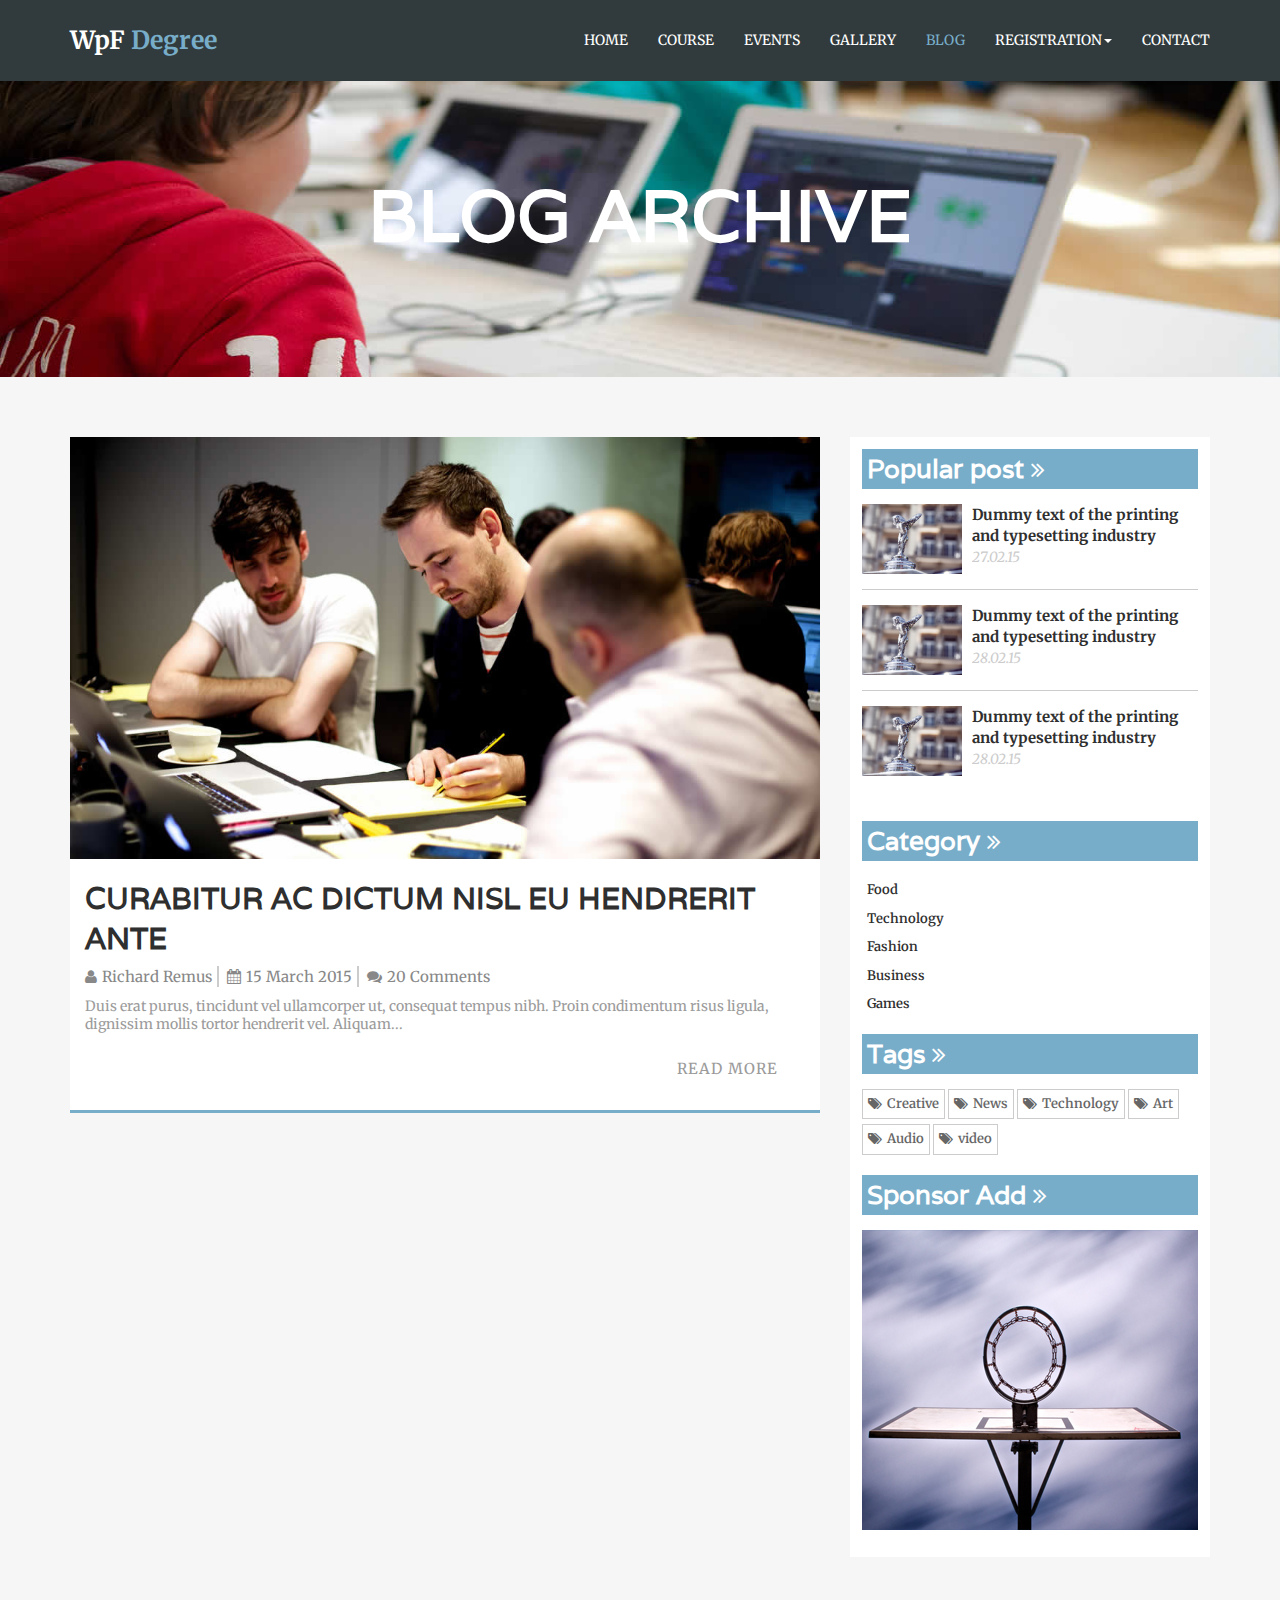
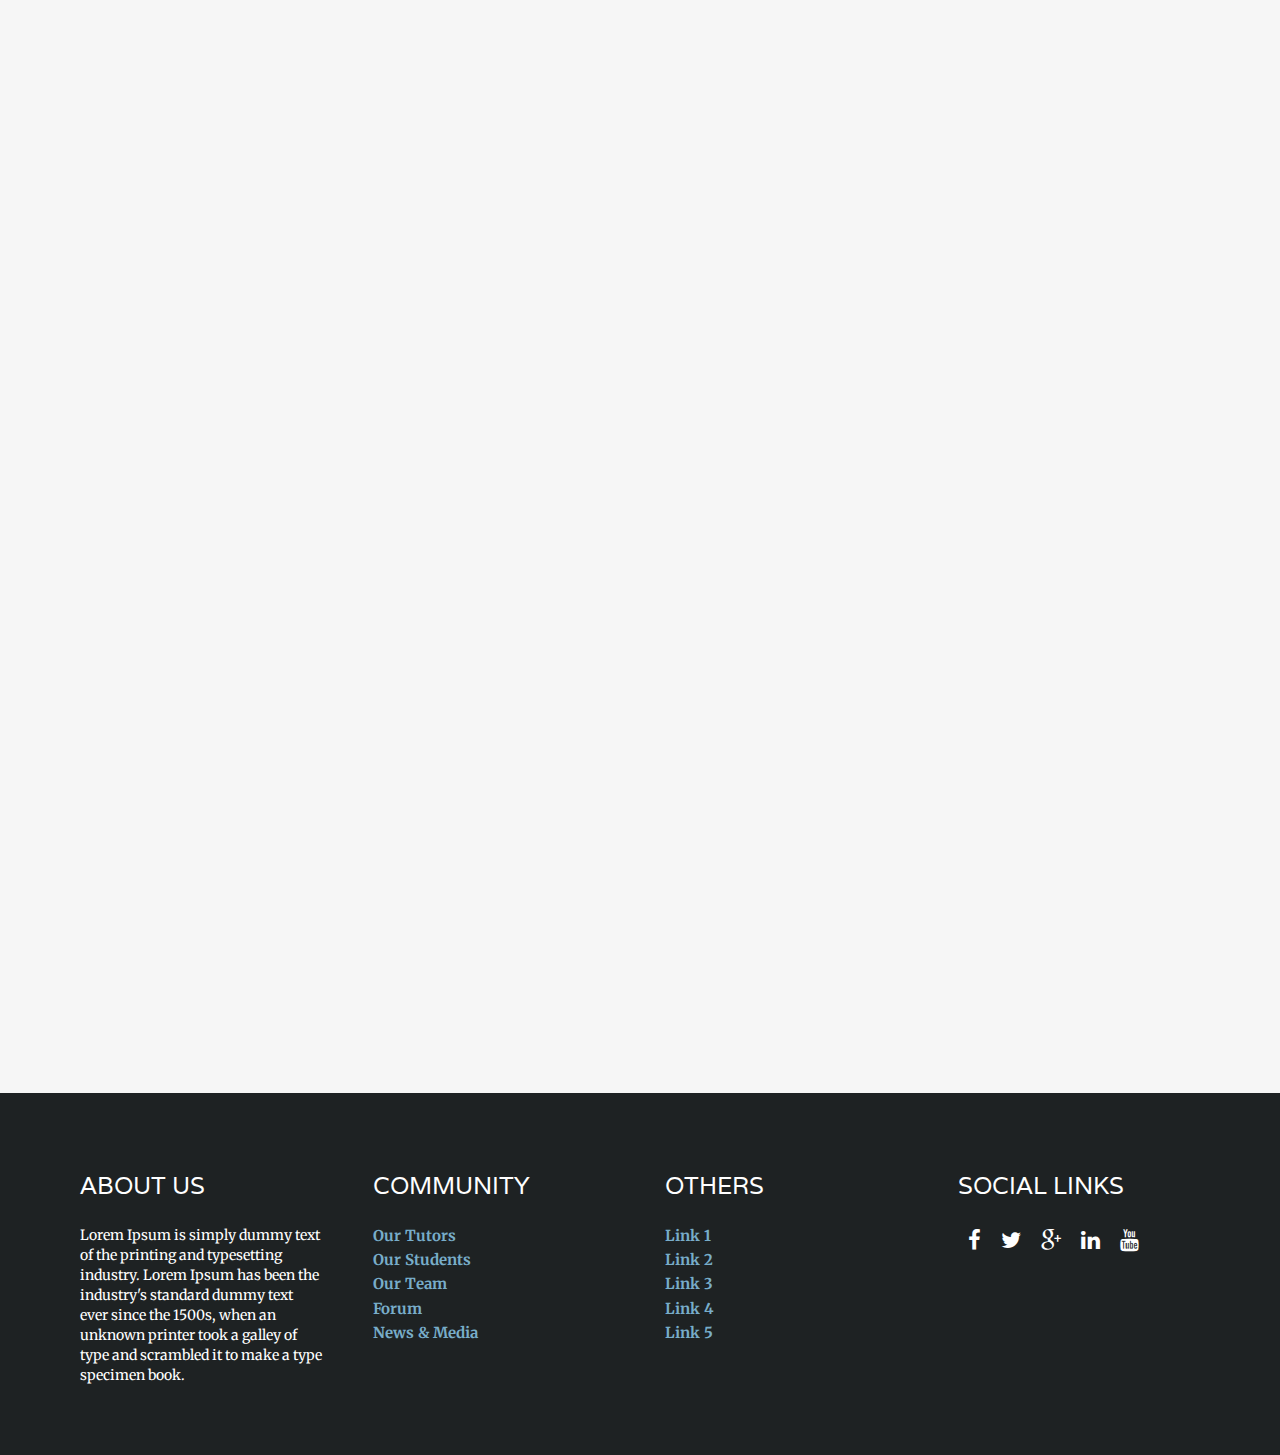
<file: blog-archive.html>
<!DOCTYPE html>
<html lang="en">

<head>
  <meta charset="utf-8">
  <meta http-equiv="X-UA-Compatible" content="IE=edge">
  <title>WpF Degree : Blog Archive</title>


  <!-- Favicon -->
  <link rel="shortcut icon" type="image/icon" href="img/wpf-favicon.png" />

  <!-- CSS
    ================================================== -->
  <!-- Bootstrap css file-->
  <link href="css/bootstrap.min.css" rel="stylesheet">
  <!-- Font awesome css file-->
  <link href="css/font-awesome.min.css" rel="stylesheet">
  <!-- Superslide css file-->
  <link rel="stylesheet" href="css/superslides.css">
  <!-- Slick slider css file -->
  <link href="css/slick.css" rel="stylesheet">
  <!-- smooth animate css file -->
  <link rel="stylesheet" href="css/animate.css">
  <!-- gallery slider css -->
  <link type="text/css" media="all" rel="stylesheet" href="css/jquery.tosrus.all.css" />
  <!-- Default Theme css file -->
  <link id="switcher" href="css/default-theme.css" rel="stylesheet">
  <!-- Main structure css file -->
  <link href="style.css" rel="stylesheet">

  <!-- Google fonts -->
  <link href='http://fonts.googleapis.com/css?family=Merriweather' rel='stylesheet' type='text/css'>
  <link href='http://fonts.googleapis.com/css?family=Varela' rel='stylesheet' type='text/css'>

</head>

<body>

  <!-- SCROLL TOP BUTTON -->
  <a class="scrollToTop" href="#"></a>
  <!-- END SCROLL TOP BUTTON -->

  <!--=========== BEGIN HEADER SECTION ================-->
  <header id="header">
    <!-- BEGIN MENU -->
    <div class="menu_area">
      <nav class="navbar navbar-default navbar-fixed-top" role="navigation">
        <div class="container">
          <div class="navbar-header">
            <!-- FOR MOBILE VIEW COLLAPSED BUTTON -->
            <button type="button" class="navbar-toggle collapsed" data-toggle="collapse" data-target="#navbar"
              aria-expanded="false" aria-controls="navbar">
              <span class="sr-only">Toggle navigation</span>
              <span class="icon-bar"></span>
              <span class="icon-bar"></span>
              <span class="icon-bar"></span>
            </button>
            <!-- LOGO -->
            <!-- TEXT BASED LOGO -->
            <a class="navbar-brand" href="index.html">WpF <span>Degree</span></a>
            <!-- IMG BASED LOGO  -->
            <!-- <a class="navbar-brand" href="index.html"><img src="img/logo.png" alt="logo"></a>  -->

          </div>
          <div id="navbar" class="navbar-collapse collapse">
            <ul id="top-menu" class="nav navbar-nav navbar-right main-nav">
              <li><a href="index.html">Home</a></li>
              <li><a href="course-archive.html">Course</a></li>
              <li><a href="events-archive.html">Events</a></li>
              <li><a href="gallery.html">Gallery</a></li>
              <li class="active"><a href="blog-archive.html">Blog</a></li>
              <li class="dropdown">
                <a href="#" class="dropdown-toggle" data-toggle="dropdown" role="button"
                  aria-expanded="false">registration<span class="caret"></span></a>
                <ul class="dropdown-menu" role="menu">
                  <li><a href="register.html">signIn</a></li>
                  <li><a href="login.html">log In</a></li>
                </ul>
              </li>
              <li><a href="contact.html">Contact</a></li>
            </ul>
          </div><!--/.nav-collapse -->
        </div>
      </nav>
    </div>
    <!-- END MENU -->
  </header>
  <!--=========== END HEADER SECTION ================-->

  <!--=========== BEGIN COURSE BANNER SECTION ================-->
  <section id="imgBanner">
    <h2>Blog Archive</h2>
  </section>
  <!--=========== END COURSE BANNER SECTION ================-->

  <!--=========== BEGIN COURSE BANNER SECTION ================-->
  <section id="courseArchive">
    <div class="container">
      <div class="row">
        <!-- start course content -->
        <div class="col-lg-8 col-md-8 col-sm-8">
          <div class="courseArchive_content">
            <!-- start blog archive  -->
            <div class="row">
              <!-- start single blog archive -->
              <div class="col-lg-12 col-12 col-sm-12">
                <div class="single_blog_archive wow fadeInUp">
                  <div class="blogimg_container">
                    <a href="#" class="blog_img">
                      <img alt="img" src="img/blog.jpg">
                    </a>
                  </div>
                  <h2 class="blog_title"><a href="blog-single.html"> Curabitur ac dictum nisl eu hendrerit ante</a></h2>
                  <div class="blog_commentbox">
                    <p><i class="fa fa-user"></i>Richard Remus</p>
                    <p><i class="fa fa-calendar"></i>15 March 2015</p>
                    <a href="#"><i class="fa fa-comments"></i>20 Comments</a>
                  </div>
                  <p class="blog_summary">Duis erat purus, tincidunt vel ullamcorper ut, consequat tempus nibh. Proin
                    condimentum risus ligula, dignissim mollis tortor hendrerit vel. Aliquam...</p>
                  <a class="blog_readmore" href="blog-single.html">Read More</a>
                </div>
              </div>
              <!-- start single blog archive -->
              <!-- start single blog archive -->
              <div class="col-lg-12 col-12 col-sm-12">
                <div class="single_blog_archive wow fadeInUp">
                  <div class="blogimg_container">
                    <a href="#" class="blog_img">
                      <img alt="img" src="img/blog.jpg">
                    </a>
                  </div>
                  <h2 class="blog_title"><a href="blog-single.html"> Curabitur ac dictum nisl eu hendrerit ante</a></h2>
                  <div class="blog_commentbox">
                    <p><i class="fa fa-user"></i>Richard Remus</p>
                    <p><i class="fa fa-calendar"></i>15 March 2015</p>
                    <a href="#"><i class="fa fa-comments"></i>20 Comments</a>
                  </div>
                  <p class="blog_summary">Duis erat purus, tincidunt vel ullamcorper ut, consequat tempus nibh. Proin
                    condimentum risus ligula, dignissim mollis tortor hendrerit vel. Aliquam...</p>
                  <a class="blog_readmore" href="blog-single.html">Read More</a>
                </div>
              </div>
              <!-- start single blog archive -->
              <!-- start single blog archive -->
              <div class="col-lg-12 col-12 col-sm-12">
                <div class="single_blog_archive wow fadeInUp">
                  <div class="blogimg_container">
                    <a href="#" class="blog_img">
                      <img alt="img" src="img/blog.jpg">
                    </a>
                  </div>
                  <h2 class="blog_title"><a href="blog-single.html"> Curabitur ac dictum nisl eu hendrerit ante</a></h2>
                  <div class="blog_commentbox">
                    <p><i class="fa fa-user"></i>Richard Remus</p>
                    <p><i class="fa fa-calendar"></i>15 March 2015</p>
                    <a href="#"><i class="fa fa-comments"></i>20 Comments</a>
                  </div>
                  <p class="blog_summary">Duis erat purus, tincidunt vel ullamcorper ut, consequat tempus nibh. Proin
                    condimentum risus ligula, dignissim mollis tortor hendrerit vel. Aliquam...</p>
                  <a class="blog_readmore" href="blog-single.html">Read More</a>
                </div>
              </div>
              <!-- start single blog archive -->
            </div>
            <!-- end blog archive  -->
            <nav>
              <ul class="pagination wow fadeInLeft">
                <li><a href="#"><span aria-hidden="true">«</span><span class="sr-only">Previous</span></a></li>
                <li><a href="#">1</a></li>
                <li><a href="#">2</a></li>
                <li><a href="#">3</a></li>
                <li><a href="#">4</a></li>
                <li><a href="#">5</a></li>
                <li><a href="#"><span aria-hidden="true">»</span><span class="sr-only">Next</span></a></li>
              </ul>
            </nav>
          </div>
        </div>
        <!-- End course content -->

        <!-- start course archive sidebar -->
        <div class="col-lg-4 col-md-4 col-sm-4">
          <div class="courseArchive_sidebar">
            <!-- start single sidebar -->
            <div class="single_sidebar">
              <h2>Popular post <span class="fa fa-angle-double-right"></span></h2>
              <ul class="news_tab">
                <li>
                  <div class="media">
                    <div class="media-left">
                      <a href="#" class="news_img">
                        <img alt="img" src="img/news.jpg" class="media-object">
                      </a>
                    </div>
                    <div class="media-body">
                      <a href="#">Dummy text of the printing and typesetting industry</a>
                      <span class="feed_date">27.02.15</span>
                    </div>
                  </div>
                </li>
                <li>
                  <div class="media">
                    <div class="media-left">
                      <a href="#" class="news_img">
                        <img alt="img" src="img/news.jpg" class="media-object">
                      </a>
                    </div>
                    <div class="media-body">
                      <a href="#">Dummy text of the printing and typesetting industry</a>
                      <span class="feed_date">28.02.15</span>
                    </div>
                  </div>
                </li>
                <li>
                  <div class="media">
                    <div class="media-left">
                      <a href="#" class="news_img">
                        <img alt="img" src="img/news.jpg" class="media-object">
                      </a>
                    </div>
                    <div class="media-body">
                      <a href="#">Dummy text of the printing and typesetting industry</a>
                      <span class="feed_date">28.02.15</span>
                    </div>
                  </div>
                </li>
              </ul>
            </div>
            <!-- End single sidebar -->
            <!-- start single sidebar -->
            <div class="single_sidebar">
              <h2>Category <span class="fa fa-angle-double-right"></span></h2>
              <ul>
                <li><a href="#">Food</a></li>
                <li><a href="#">Technology</a></li>
                <li><a href="#">Fashion</a></li>
                <li><a href="#">Business</a></li>
                <li><a href="#">Games</a></li>
              </ul>
            </div>
            <!-- End single sidebar -->
            <!-- start single sidebar -->
            <div class="single_sidebar">
              <h2>Tags <span class="fa fa-angle-double-right"></span></h2>
              <ul class="tags_nav">
                <li><a href="#"><i class="fa fa-tags"></i>Creative</a></li>
                <li><a href="#"><i class="fa fa-tags"></i>News</a></li>
                <li><a href="#"><i class="fa fa-tags"></i>Technology</a></li>
                <li><a href="#"><i class="fa fa-tags"></i>Art</a></li>
                <li><a href="#"><i class="fa fa-tags"></i>Audio</a></li>
                <li><a href="#"><i class="fa fa-tags"></i>video</a></li>
              </ul>
            </div>
            <!-- End single sidebar -->
            <!-- start single sidebar -->
            <div class="single_sidebar">
              <h2>Sponsor Add <span class="fa fa-angle-double-right"></span></h2>
              <a class="side_add" href="#"><img src="img/side-add.jpg" alt="img"></a>
            </div>
            <!-- End single sidebar -->
          </div>
        </div>
        <!-- start course archive sidebar -->
      </div>
    </div>
  </section>
  <!--=========== END COURSE BANNER SECTION ================-->

  <!--=========== BEGIN FOOTER SECTION ================-->
  <footer id="footer">
    <!-- Start footer top area -->
    <div class="footer_top">
      <div class="container">
        <div class="row">
          <div class="col-ld-3  col-md-3 col-sm-3">
            <div class="single_footer_widget">
              <h3>About Us</h3>
              <p>Lorem Ipsum is simply dummy text of the printing and typesetting industry. Lorem Ipsum has been the
                industry's standard dummy text ever since the 1500s, when an unknown printer took a galley of type and
                scrambled it to make a type specimen book.</p>
            </div>
          </div>
          <div class="col-ld-3  col-md-3 col-sm-3">
            <div class="single_footer_widget">
              <h3>Community</h3>
              <ul class="footer_widget_nav">
                <li><a href="#">Our Tutors</a></li>
                <li><a href="#">Our Students</a></li>
                <li><a href="#">Our Team</a></li>
                <li><a href="#">Forum</a></li>
                <li><a href="#">News &amp; Media</a></li>
              </ul>
            </div>
          </div>
          <div class="col-ld-3  col-md-3 col-sm-3">
            <div class="single_footer_widget">
              <h3>Others</h3>
              <ul class="footer_widget_nav">
                <li><a href="#">Link 1</a></li>
                <li><a href="#">Link 2</a></li>
                <li><a href="#">Link 3</a></li>
                <li><a href="#">Link 4</a></li>
                <li><a href="#">Link 5</a></li>
              </ul>
            </div>
          </div>
          <div class="col-ld-3  col-md-3 col-sm-3">
            <div class="single_footer_widget">
              <h3>Social Links</h3>
              <ul class="footer_social">
                <li><a data-toggle="tooltip" data-placement="top" title="Facebook" class="soc_tooltip" href="#"><i
                      class="fa fa-facebook"></i></a></li>
                <li><a data-toggle="tooltip" data-placement="top" title="Twitter" class="soc_tooltip" href="#"><i
                      class="fa fa-twitter"></i></a></li>
                <li><a data-toggle="tooltip" data-placement="top" title="Google+" class="soc_tooltip" href="#"><i
                      class="fa fa-google-plus"></i></a></li>
                <li><a data-toggle="tooltip" data-placement="top" title="Linkedin" class="soc_tooltip" href="#"><i
                      class="fa fa-linkedin"></i></a></li>
                <li><a data-toggle="tooltip" data-placement="top" title="Youtube" class="soc_tooltip" href="#"><i
                      class="fa fa-youtube"></i></a></li>
              </ul>
            </div>
          </div>
        </div>
      </div>
    </div>
    <!-- End footer top area -->
  </footer>
  <!--=========== END FOOTER SECTION ================-->



  <!-- Javascript Files
    ================================================== -->

  <!-- initialize jQuery Library -->
  <script src="https://ajax.googleapis.com/ajax/libs/jquery/1.11.1/jquery.min.js"></script>
  <!-- For smooth animatin  -->
  <script src="js/wow.min.js"></script>
  <!-- Bootstrap js -->
  <script src="js/bootstrap.min.js"></script>
  <!-- slick slider -->
  <script src="js/slick.min.js"></script>
  <!-- superslides slider -->
  <script src="js/jquery.easing.1.3.js"></script>
  <script src="js/jquery.animate-enhanced.min.js"></script>
  <script src="js/jquery.superslides.min.js" type="text/javascript" charset="utf-8"></script>
  <!-- Gallery slider -->
  <script type="text/javascript" language="javascript" src="js/jquery.tosrus.min.all.js"></script>

  <!-- Custom js-->
  <script src="js/custom.js"></script>
</body>

</html>
</file>
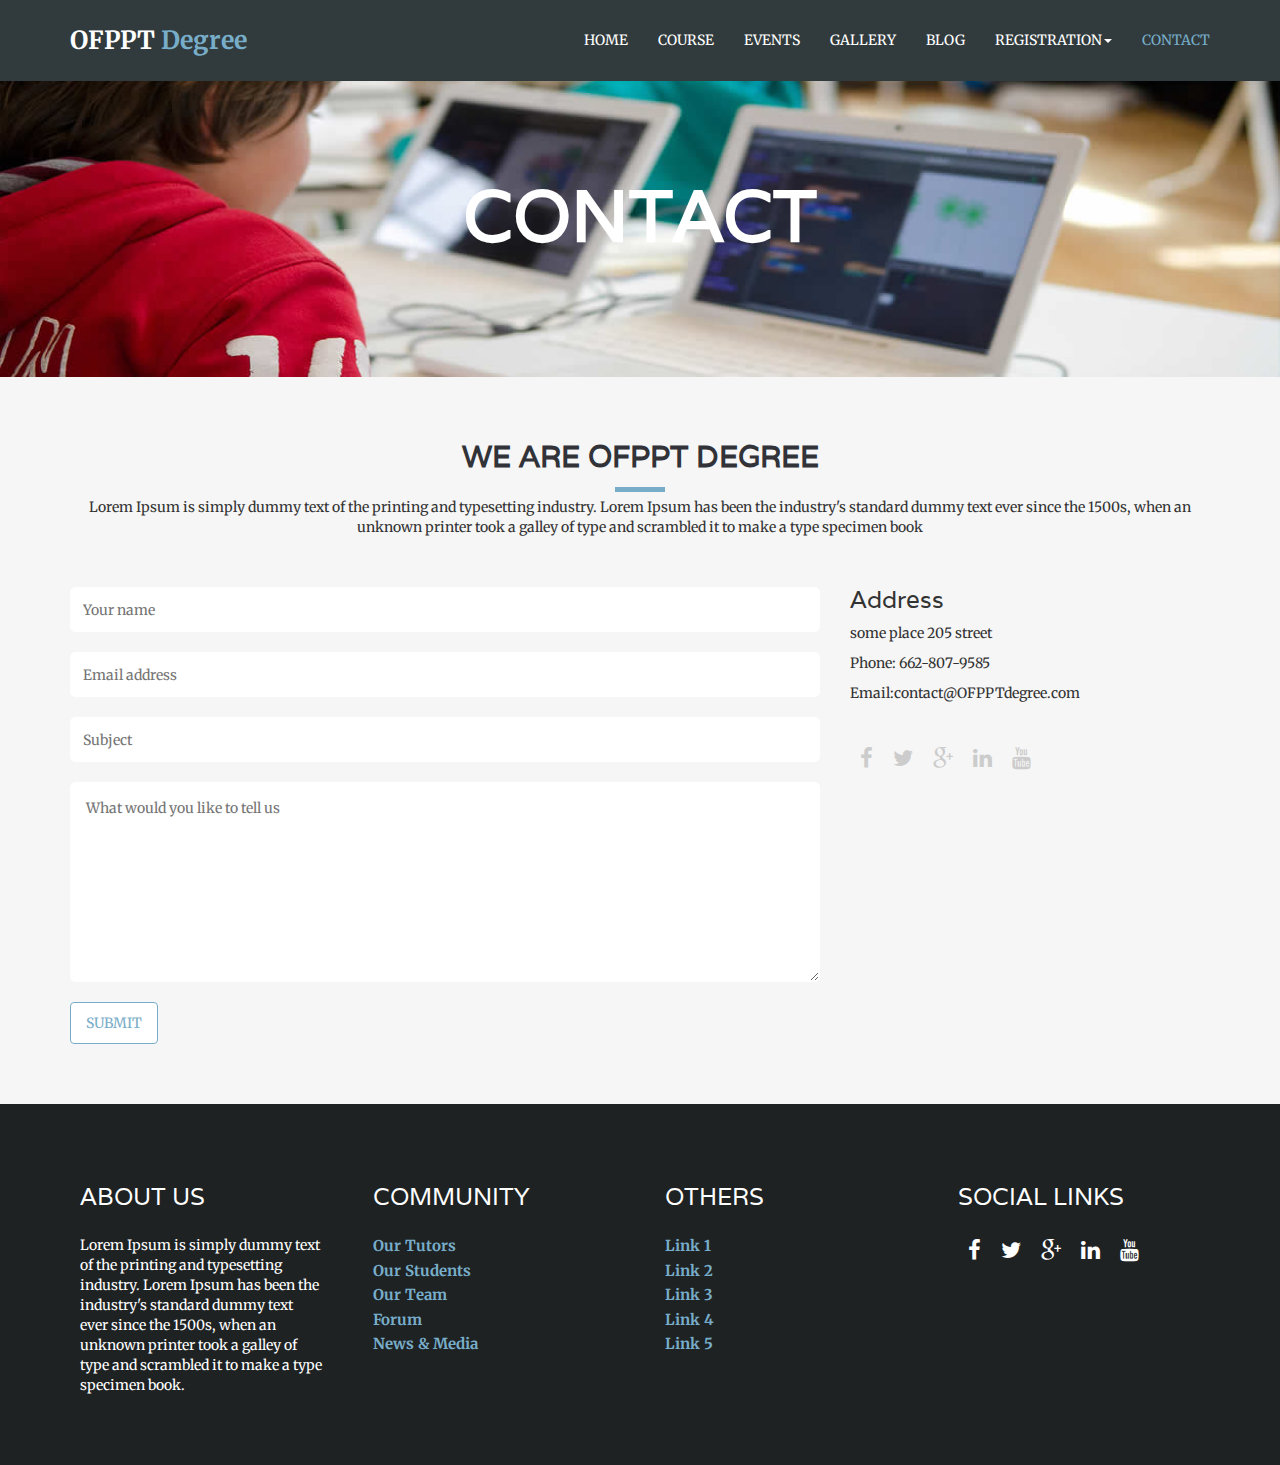
<file: contact.html>
<!DOCTYPE html>
<html lang="en">

<head>
  <meta charset="utf-8">
  <meta http-equiv="X-UA-Compatible" content="IE=edge">
  <title>Contact</title>

  <!-- Mobile Specific Metas
    ================================================== -->
  <meta name="viewport" content="width=device-width, initial-scale=1">

  <!-- Favicon -->
  <link rel="shortcut icon" type="image/icon" href="img/wpf-favicon.png" />

  <!-- CSS
    ================================================== -->
  <!-- Bootstrap css file-->
  <link href="css/bootstrap.min.css" rel="stylesheet">
  <!-- Font awesome css file-->
  <link href="css/font-awesome.min.css" rel="stylesheet">
  <!-- Superslide css file-->
  <link rel="stylesheet" href="css/superslides.css">
  <!-- Slick slider css file -->
  <link href="css/slick.css" rel="stylesheet">
  <!-- smooth animate css file -->
  <link rel="stylesheet" href="css/animate.css">
  <!-- gallery slider css -->
  <link type="text/css" media="all" rel="stylesheet" href="css/jquery.tosrus.all.css" />
  <!-- Default Theme css file -->
  <link id="switcher" href="css/default-theme.css" rel="stylesheet">
  <!-- Main structure css file -->
  <link href="style.css" rel="stylesheet">

  <!-- Google fonts -->
  <link href='http://fonts.googleapis.com/css?family=Merriweather' rel='stylesheet' type='text/css'>
  <link href='http://fonts.googleapis.com/css?family=Varela' rel='stylesheet' type='text/css'>


</head>

<body>

  <!-- SCROLL TOP BUTTON -->
  <a class="scrollToTop" href="#"></a>
  <!-- END SCROLL TOP BUTTON -->

  <!--=========== BEGIN HEADER SECTION ================-->
  <header id="header">
    <!-- BEGIN MENU -->
    <div class="menu_area">
      <nav class="navbar navbar-default navbar-fixed-top" role="navigation">
        <div class="container">
          <div class="navbar-header">
            <!-- FOR MOBILE VIEW COLLAPSED BUTTON -->
            <button type="button" class="navbar-toggle collapsed" data-toggle="collapse" data-target="#navbar"
              aria-expanded="false" aria-controls="navbar">
              <span class="sr-only">Toggle navigation</span>
              <span class="icon-bar"></span>
              <span class="icon-bar"></span>
              <span class="icon-bar"></span>
            </button>
            <!-- LOGO -->
            <!-- TEXT BASED LOGO -->
            <a class="navbar-brand" href="index.html">OFPPT <span>Degree</span></a>
            <!-- IMG BASED LOGO  -->
            <!-- <a class="navbar-brand" href="index.html"><img src="img/logo.png" alt="logo"></a>  -->

          </div>
          <div id="navbar" class="navbar-collapse collapse">
            <ul id="top-menu" class="nav navbar-nav navbar-right main-nav">
              <li><a href="index.html">Home</a></li>
              <li><a href="course-archive.html">Course</a></li>
              <li><a href="events-archive.html">Events</a></li>
              <li><a href="gallery.html">Gallery</a></li>
              <li><a href="blog-archive.html">Blog</a></li>
              <li class="dropdown">
                <a href="#" class="dropdown-toggle" data-toggle="dropdown" role="button"
                  aria-expanded="false">registration<span class="caret"></span></a>
                <ul class="dropdown-menu" role="menu">
                  <li><a href="register.html">signIn</a></li>
                  <li><a href="login.html">log In</a></li>
                </ul>
              </li>
              <li class="active"><a href="contact.html">Contact</a></li>
            </ul>
          </div><!--/.nav-collapse -->
        </div>
      </nav>
    </div>
    <!-- END MENU -->
  </header>
  <!--=========== END HEADER SECTION ================-->

  <!--=========== BEGIN COURSE BANNER SECTION ================-->
  <section id="imgBanner">
    <h2>Contact</h2>
  </section>
  <!--=========== END COURSE BANNER SECTION ================-->

  <!--=========== BEGIN CONTACT SECTION ================-->
  <section id="contact">
    <div class="container">
      <div class="row">
        <div class="col-lg-12 col-md-12">
          <div class="title_area">
            <h2 class="title_two">We are OFPPT Degree</h2>
            <span></span>
            <p>Lorem Ipsum is simply dummy text of the printing and typesetting industry. Lorem Ipsum has been the
              industry's standard dummy text ever since the 1500s, when an unknown printer took a galley of type and
              scrambled it to make a type specimen book</p>
          </div>
        </div>
      </div>
      <div class="row">
        <div class="col-lg-8 col-md-8 col-sm-8">
          <div class="contact_form wow fadeInLeft">
            <form class="submitphoto_form">
              <input type="text" class="wp-form-control wpcf7-text" placeholder="Your name">
              <input type="mail" class="wp-form-control wpcf7-email" placeholder="Email address">
              <input type="text" class="wp-form-control wpcf7-text" placeholder="Subject">
              <textarea class="wp-form-control wpcf7-textarea" cols="30" rows="10"
                placeholder="What would you like to tell us"></textarea>
              <input type="submit" value="Submit" class="wpcf7-submit">
            </form>
          </div>
        </div>
        <div class="col-lg-4 col-md-4 col-sm-4">
          <div class="contact_address wow fadeInRight">
            <h3>Address</h3>
            <div class="address_group">
              <p>some place 205 street</p>
              <p>Phone: 662-807-9585</p>
              <p>Email:contact@OFPPTdegree.com</p>
            </div>
            <div class="address_group">
              <ul class="footer_social">
                <li><a href="#" class="soc_tooltip" title="" data-placement="top" data-toggle="tooltip"
                    data-original-title="Facebook"><i class="fa fa-facebook"></i></a></li>
                <li><a href="#" class="soc_tooltip" title="" data-placement="top" data-toggle="tooltip"
                    data-original-title="Twitter"><i class="fa fa-twitter"></i></a></li>
                <li><a href="#" class="soc_tooltip" title="" data-placement="top" data-toggle="tooltip"
                    data-original-title="Google+"><i class="fa fa-google-plus"></i></a></li>
                <li><a href="#" class="soc_tooltip" title="" data-placement="top" data-toggle="tooltip"
                    data-original-title="Linkedin"><i class="fa fa-linkedin"></i></a></li>
                <li><a href="#" class="soc_tooltip" title="" data-placement="top" data-toggle="tooltip"
                    data-original-title="Youtube"><i class="fa fa-youtube"></i></a></li>
              </ul>
            </div>
          </div>
        </div>
      </div>
    </div>
  </section>
  <!--=========== END CONTACT SECTION ================-->

  <!--=========== BEGIN GOOGLE MAP SECTION ================-->
  <!-- <section id="googleMap">
      <iframe width="100%" height="500" frameborder="0" scrolling="no" 
      marginheight="0" marginwidth="0"
       src="https://www.google.com/maps?f=q&amp;source=s_q&amp;hl=en&amp;geocode=&amp;q=200+Lincoln+Ave,+Salinas,+CA,+USA&amp;aq=&amp;sll=30.977609,-95.712891&amp;sspn=42.157377,86.572266&amp;ie=UTF8&amp;hq=&amp;hnear=200+Lincoln+Ave,+Salinas,+California+93901-2639&amp;t=m&amp;z=14&amp;ll=32.2943009,-9.2206032,14&amp;output=embed"></iframe>
    </section> -->
  <!--=========== END GOOGLE MAP SECTION ================-->

  <!--=========== BEGIN FOOTER SECTION ================-->
  <footer id="footer">
    <!-- Start footer top area -->
    <div class="footer_top">
      <div class="container">
        <div class="row">
          <div class="col-ld-3  col-md-3 col-sm-3">
            <div class="single_footer_widget">
              <h3>About Us</h3>
              <p>Lorem Ipsum is simply dummy text of the printing and typesetting industry. Lorem Ipsum has been the
                industry's standard dummy text ever since the 1500s, when an unknown printer took a galley of type and
                scrambled it to make a type specimen book.</p>
            </div>
          </div>
          <div class="col-ld-3  col-md-3 col-sm-3">
            <div class="single_footer_widget">
              <h3>Community</h3>
              <ul class="footer_widget_nav">
                <li><a href="#">Our Tutors</a></li>
                <li><a href="#">Our Students</a></li>
                <li><a href="#">Our Team</a></li>
                <li><a href="#">Forum</a></li>
                <li><a href="#">News &amp; Media</a></li>
              </ul>
            </div>
          </div>
          <div class="col-ld-3  col-md-3 col-sm-3">
            <div class="single_footer_widget">
              <h3>Others</h3>
              <ul class="footer_widget_nav">
                <li><a href="#">Link 1</a></li>
                <li><a href="#">Link 2</a></li>
                <li><a href="#">Link 3</a></li>
                <li><a href="#">Link 4</a></li>
                <li><a href="#">Link 5</a></li>
              </ul>
            </div>
          </div>
          <div class="col-ld-3  col-md-3 col-sm-3">
            <div class="single_footer_widget">
              <h3>Social Links</h3>
              <ul class="footer_social">
                <li><a data-toggle="tooltip" data-placement="top" title="Facebook" class="soc_tooltip" href="#"><i
                      class="fa fa-facebook"></i></a></li>
                <li><a data-toggle="tooltip" data-placement="top" title="Twitter" class="soc_tooltip" href="#"><i
                      class="fa fa-twitter"></i></a></li>
                <li><a data-toggle="tooltip" data-placement="top" title="Google+" class="soc_tooltip" href="#"><i
                      class="fa fa-google-plus"></i></a></li>
                <li><a data-toggle="tooltip" data-placement="top" title="Linkedin" class="soc_tooltip" href="#"><i
                      class="fa fa-linkedin"></i></a></li>
                <li><a data-toggle="tooltip" data-placement="top" title="Youtube" class="soc_tooltip" href="#"><i
                      class="fa fa-youtube"></i></a></li>
              </ul>
            </div>
          </div>
        </div>
      </div>
    </div>
    <!-- End footer top area -->

  </footer>
  <!--=========== END FOOTER SECTION ================-->



  <!-- Javascript Files
    ================================================== -->

  <!-- initialize jQuery Library -->
  <script src="https://ajax.googleapis.com/ajax/libs/jquery/1.11.1/jquery.min.js"></script>
  <!-- For smooth animatin  -->
  <script src="js/wow.min.js"></script>
  <!-- Bootstrap js -->
  <script src="js/bootstrap.min.js"></script>
  <!-- slick slider -->
  <script src="js/slick.min.js"></script>
  <!-- superslides slider -->
  <script src="js/jquery.easing.1.3.js"></script>
  <script src="js/jquery.animate-enhanced.min.js"></script>
  <script src="js/jquery.superslides.min.js" type="text/javascript" charset="utf-8"></script>
  <!-- Gallery slider -->
  <script type="text/javascript" language="javascript" src="js/jquery.tosrus.min.all.js"></script>

  <!-- Custom js-->
  <script src="js/custom.js"></script>

</body>

</html>
</file>
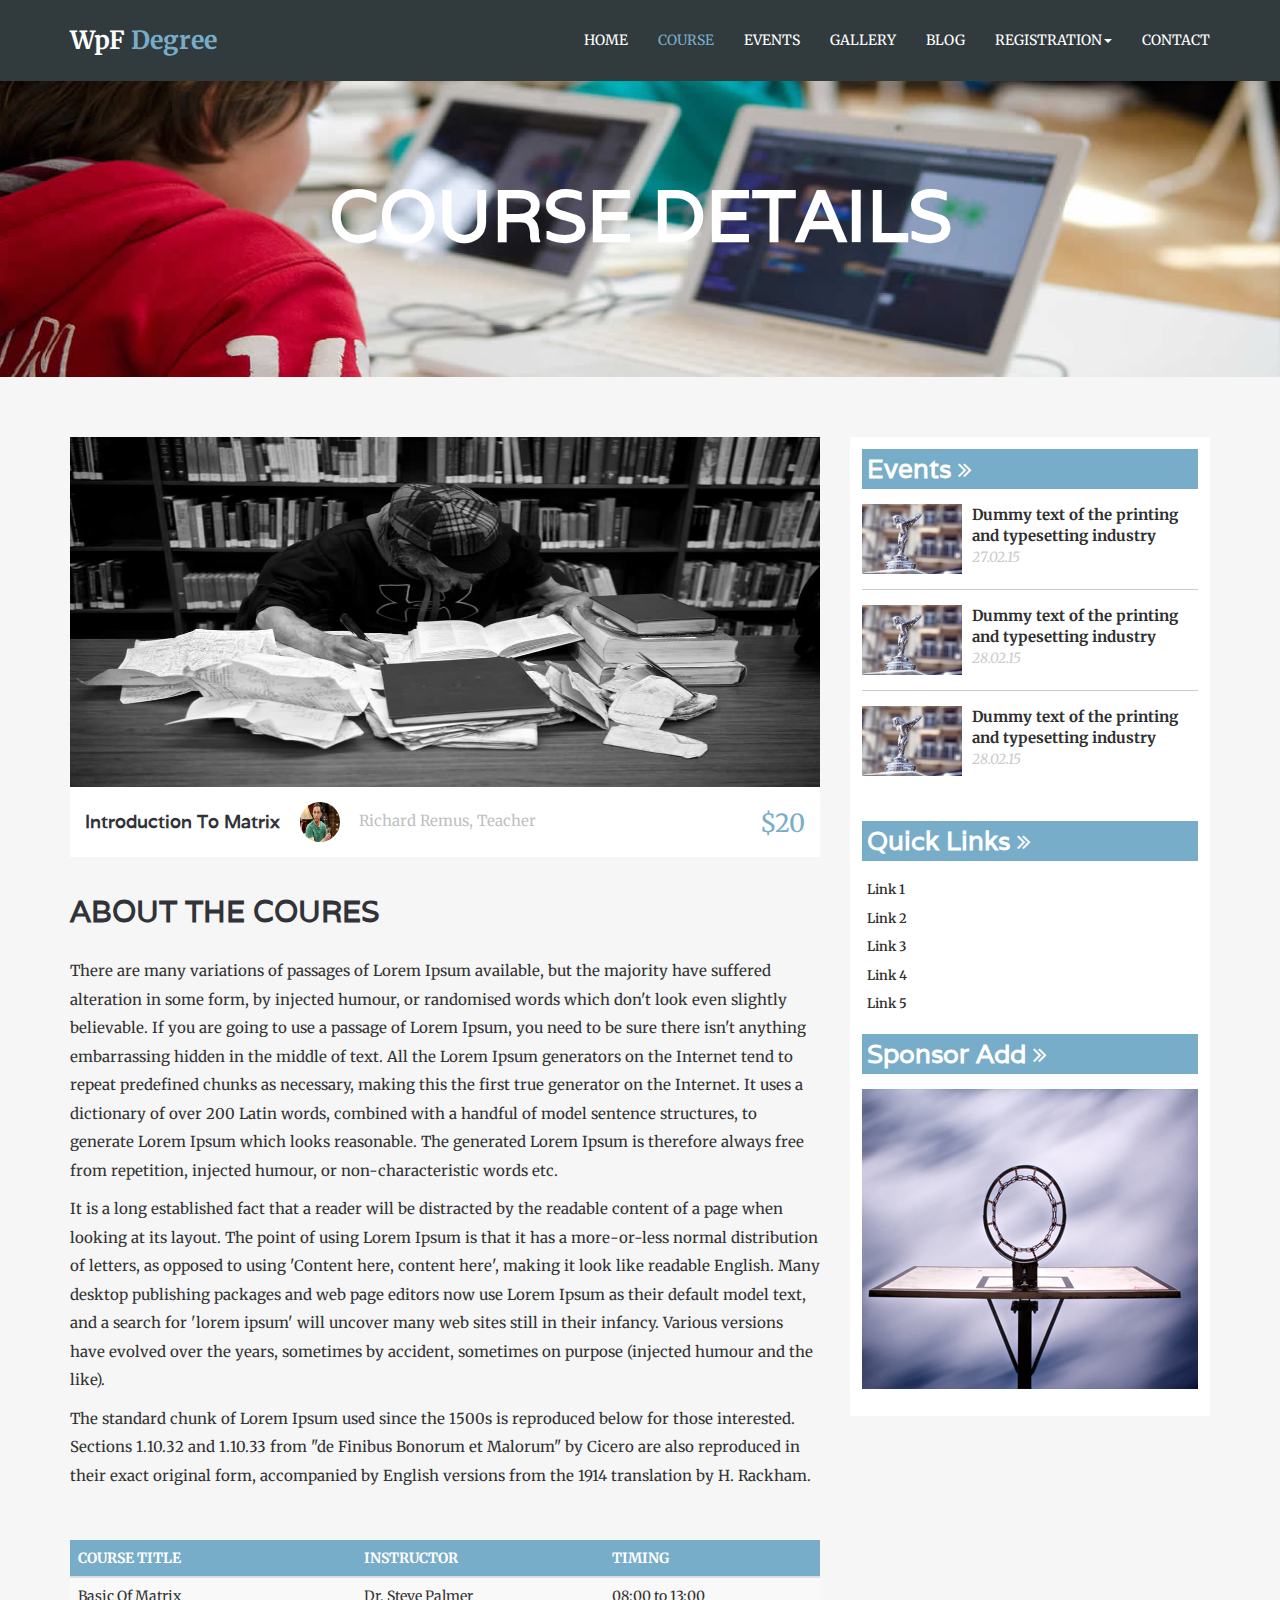
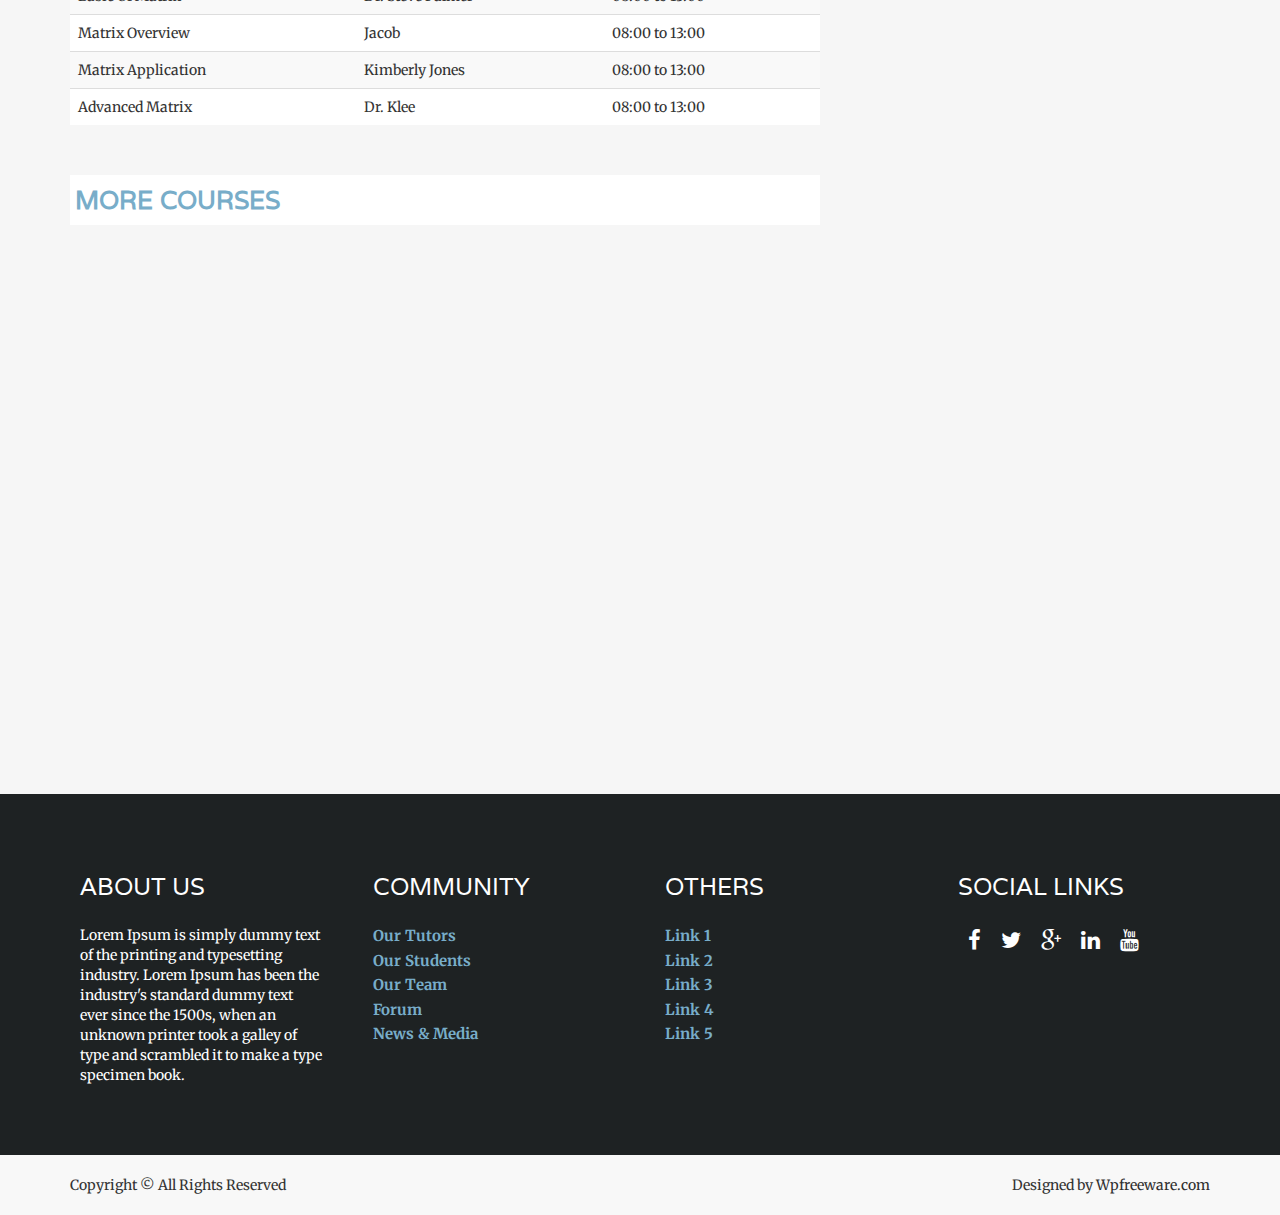
<file: course-single.html>
<!DOCTYPE html>
<html lang="en">

<head>
  <meta charset="utf-8">
  <meta http-equiv="X-UA-Compatible" content="IE=edge">
  <title>Course Single</title>


  <!-- Favicon -->
  <link rel="shortcut icon" type="image/icon" href="img/wpf-favicon.png" />

  <!-- CSS
    ================================================== -->
  <!-- Bootstrap css file-->
  <link href="css/bootstrap.min.css" rel="stylesheet">
  <!-- Font awesome css file-->
  <link href="css/font-awesome.min.css" rel="stylesheet">
  <!-- Superslide css file-->
  <link rel="stylesheet" href="css/superslides.css">
  <!-- Slick slider css file -->
  <link href="css/slick.css" rel="stylesheet">
  <!-- smooth animate css file -->
  <link rel="stylesheet" href="css/animate.css">
  <!-- gallery slider css -->
  <link type="text/css" media="all" rel="stylesheet" href="css/jquery.tosrus.all.css" />
  <!-- Default Theme css file -->
  <link id="switcher" href="css/default-theme.css" rel="stylesheet">
  <!-- Main structure css file -->
  <link href="style.css" rel="stylesheet">

  <!-- Google fonts -->
  <link href='http://fonts.googleapis.com/css?family=Merriweather' rel='stylesheet' type='text/css'>
  <link href='http://fonts.googleapis.com/css?family=Varela' rel='stylesheet' type='text/css'>


</head>

<body>

  <!-- SCROLL TOP BUTTON -->
  <a class="scrollToTop" href="#"></a>
  <!-- END SCROLL TOP BUTTON -->

  <!--=========== BEGIN HEADER SECTION ================-->
  <header id="header">
    <!-- BEGIN MENU -->
    <div class="menu_area">
      <nav class="navbar navbar-default navbar-fixed-top" role="navigation">
        <div class="container">
          <div class="navbar-header">
            <!-- FOR MOBILE VIEW COLLAPSED BUTTON -->
            <button type="button" class="navbar-toggle collapsed" data-toggle="collapse" data-target="#navbar"
              aria-expanded="false" aria-controls="navbar">
              <span class="sr-only">Toggle navigation</span>
              <span class="icon-bar"></span>
              <span class="icon-bar"></span>
              <span class="icon-bar"></span>
            </button>
            <!-- LOGO -->
            <!-- TEXT BASED LOGO -->
            <a class="navbar-brand" href="index.html">WpF <span>Degree</span></a>
            <!-- IMG BASED LOGO  -->
            <!-- <a class="navbar-brand" href="index.html"><img src="img/logo.png" alt="logo"></a>  -->
          </div>
          <div id="navbar" class="navbar-collapse collapse">
            <ul id="top-menu" class="nav navbar-nav navbar-right main-nav">
              <li><a href="index.html">Home</a></li>
              <li class="active"><a href="course-archive.html">Course</a></li>
              <li><a href="events-archive.html">Events</a></li>
              <li><a href="gallery.html">Gallery</a></li>
              <li><a href="blog-archive.html">Blog</a></li>
              <li class="dropdown">
                <a href="#" class="dropdown-toggle" data-toggle="dropdown" role="button"
                  aria-expanded="false">registration<span class="caret"></span></a>
                <ul class="dropdown-menu" role="menu">
                  <li><a href="register.html">signIn</a></li>
                  <li><a href="login.html">log In</a></li>
                </ul>
              </li>
              <li><a href="contact.html">Contact</a></li>
            </ul>
          </div><!--/.nav-collapse -->
        </div>
      </nav>
    </div>
    <!-- END MENU -->
  </header>
  <!--=========== END HEADER SECTION ================-->

  <!--=========== BEGIN COURSE BANNER SECTION ================-->
  <section id="imgBanner">
    <h2>Course Details</h2>
  </section>
  <!--=========== END COURSE BANNER SECTION ================-->


  <!--=========== BEGIN COURSE BANNER SECTION ================-->
  <section id="courseArchive">
    <div class="container">
      <div class="row">
        <!-- start course content -->
        <div class="col-lg-8 col-md-8 col-sm-8">
          <div class="courseArchive_content">
            <div class="singlecourse_ferimg_area">
              <div class="singlecourse_ferimg">
                <img src="img/course-single.jpg" alt="img">
              </div>
              <div class="singlecourse_bottom">
                <h2>Introduction To Matrix</h2>
                <span class="singlecourse_author">
                  <img alt="img" src="img/author.jpg">
                  Richard Remus, Teacher
                </span>
                <span class="singlecourse_price">$20</span>
              </div>
            </div>
            <div class="single_course_content">
              <h2>About The Coures</h2>
              <p>There are many variations of passages of Lorem Ipsum available, but the majority have suffered
                alteration in some form, by injected humour, or randomised words which don't look even slightly
                believable. If you are going to use a passage of Lorem Ipsum, you need to be sure there isn't anything
                embarrassing hidden in the middle of text. All the Lorem Ipsum generators on the Internet tend to repeat
                predefined chunks as necessary, making this the first true generator on the Internet. It uses a
                dictionary of over 200 Latin words, combined with a handful of model sentence structures, to generate
                Lorem Ipsum which looks reasonable. The generated Lorem Ipsum is therefore always free from repetition,
                injected humour, or non-characteristic words etc.</p>
              <p>It is a long established fact that a reader will be distracted by the readable content of a page when
                looking at its layout. The point of using Lorem Ipsum is that it has a more-or-less normal distribution
                of letters, as opposed to using 'Content here, content here', making it look like readable English. Many
                desktop publishing packages and web page editors now use Lorem Ipsum as their default model text, and a
                search for 'lorem ipsum' will uncover many web sites still in their infancy. Various versions have
                evolved over the years, sometimes by accident, sometimes on purpose (injected humour and the like).</p>
              <p>The standard chunk of Lorem Ipsum used since the 1500s is reproduced below for those interested.
                Sections 1.10.32 and 1.10.33 from "de Finibus Bonorum et Malorum" by Cicero are also reproduced in their
                exact original form, accompanied by English versions from the 1914 translation by H. Rackham.</p>
              <table class="table table-striped course_table">
                <thead>
                  <tr>
                    <th>Course Title</th>
                    <th>Instructor</th>
                    <th>Timing</th>
                  </tr>
                </thead>
                <tbody>
                  <tr>
                    <td>Basic Of Matrix</td>
                    <td>Dr. Steve Palmer</td>
                    <td>08:00 to 13:00</td>
                  </tr>
                  <tr>
                    <td>Matrix Overview</td>
                    <td>Jacob</td>
                    <td>08:00 to 13:00</td>
                  </tr>
                  <tr>
                    <td>Matrix Application</td>
                    <td>Kimberly Jones</td>
                    <td>08:00 to 13:00</td>
                  </tr>
                  <tr>
                    <td>Advanced Matrix</td>
                    <td>Dr. Klee</td>
                    <td>08:00 to 13:00</td>
                  </tr>
                </tbody>
              </table>
            </div>
            <!-- start related course -->
            <div class="related_course">
              <h2>More Courses</h2>
              <div class="row">
                <div class="col-lg-6 col-md-6 col-sm-6">
                  <div class="single_course wow fadeInUp">
                    <div class="singCourse_imgarea">
                      <img src="img/course-1.jpg">
                      <div class="mask">
                        <a class="course_more" href="#">View Course</a>
                      </div>
                    </div>
                    <div class="singCourse_content">
                      <h3 class="singCourse_title"><a href="#">Introduction To Matrix</a></h3>
                      <p class="singCourse_price"><span>$20</span> Per One Month</p>
                      <p>when an unknown printer took a galley of type and scrambled it to make a type specimen book</p>
                    </div>
                    <div class="singCourse_author">
                      <img alt="img" src="img/author.jpg">
                      <p>Richard Remus, Teacher</p>
                    </div>
                  </div>
                </div>
                <div class="col-lg-6 col-md-6 col-sm-6">
                  <div class="single_course wow fadeInUp">
                    <div class="singCourse_imgarea">
                      <img src="img/course-1.jpg">
                      <div class="mask">
                        <a class="course_more" href="#">View Course</a>
                      </div>
                    </div>
                    <div class="singCourse_content">
                      <h3 class="singCourse_title"><a href="#">Introduction To Matrix</a></h3>
                      <p class="singCourse_price"><span>$20</span> Per One Month</p>
                      <p>when an unknown printer took a galley of type and scrambled it to make a type specimen book</p>
                    </div>
                    <div class="singCourse_author">
                      <img alt="img" src="img/author.jpg">
                      <p>Richard Remus, Teacher</p>
                    </div>
                  </div>
                </div>
              </div>
            </div>
            <!-- End related course -->
          </div>
        </div>
        <!-- End course content -->

        <!-- start course archive sidebar -->
        <div class="col-lg-4 col-md-4 col-sm-4">
          <div class="courseArchive_sidebar">
            <!-- start single sidebar -->
            <div class="single_sidebar">
              <h2>Events <span class="fa fa-angle-double-right"></span></h2>
              <ul class="news_tab">
                <li>
                  <div class="media">
                    <div class="media-left">
                      <a href="#" class="news_img">
                        <img alt="img" src="img/news.jpg" class="media-object">
                      </a>
                    </div>
                    <div class="media-body">
                      <a href="#">Dummy text of the printing and typesetting industry</a>
                      <span class="feed_date">27.02.15</span>
                    </div>
                  </div>
                </li>
                <li>
                  <div class="media">
                    <div class="media-left">
                      <a href="#" class="news_img">
                        <img alt="img" src="img/news.jpg" class="media-object">
                      </a>
                    </div>
                    <div class="media-body">
                      <a href="#">Dummy text of the printing and typesetting industry</a>
                      <span class="feed_date">28.02.15</span>
                    </div>
                  </div>
                </li>
                <li>
                  <div class="media">
                    <div class="media-left">
                      <a href="#" class="news_img">
                        <img alt="img" src="img/news.jpg" class="media-object">
                      </a>
                    </div>
                    <div class="media-body">
                      <a href="#">Dummy text of the printing and typesetting industry</a>
                      <span class="feed_date">28.02.15</span>
                    </div>
                  </div>
                </li>
              </ul>
            </div>
            <!-- End single sidebar -->
            <!-- start single sidebar -->
            <div class="single_sidebar">
              <h2>Quick Links <span class="fa fa-angle-double-right"></span></h2>
              <ul>
                <li><a href="#">Link 1</a></li>
                <li><a href="#">Link 2</a></li>
                <li><a href="#">Link 3</a></li>
                <li><a href="#">Link 4</a></li>
                <li><a href="#">Link 5</a></li>
              </ul>
            </div>
            <!-- End single sidebar -->
            <!-- start single sidebar -->
            <div class="single_sidebar">
              <h2>Sponsor Add <span class="fa fa-angle-double-right"></span></h2>
              <a class="side_add" href="#"><img src="img/side-add.jpg" alt="img"></a>
            </div>
            <!-- End single sidebar -->
          </div>
        </div>
        <!-- start course archive sidebar -->
      </div>
    </div>
  </section>
  <!--=========== END COURSE BANNER SECTION ================-->

  <!--=========== BEGIN FOOTER SECTION ================-->
  <footer id="footer">
    <!-- Start footer top area -->
    <div class="footer_top">
      <div class="container">
        <div class="row">
          <div class="col-ld-3  col-md-3 col-sm-3">
            <div class="single_footer_widget">
              <h3>About Us</h3>
              <p>Lorem Ipsum is simply dummy text of the printing and typesetting industry. Lorem Ipsum has been the
                industry's standard dummy text ever since the 1500s, when an unknown printer took a galley of type and
                scrambled it to make a type specimen book.</p>
            </div>
          </div>
          <div class="col-ld-3  col-md-3 col-sm-3">
            <div class="single_footer_widget">
              <h3>Community</h3>
              <ul class="footer_widget_nav">
                <li><a href="#">Our Tutors</a></li>
                <li><a href="#">Our Students</a></li>
                <li><a href="#">Our Team</a></li>
                <li><a href="#">Forum</a></li>
                <li><a href="#">News &amp; Media</a></li>
              </ul>
            </div>
          </div>
          <div class="col-ld-3  col-md-3 col-sm-3">
            <div class="single_footer_widget">
              <h3>Others</h3>
              <ul class="footer_widget_nav">
                <li><a href="#">Link 1</a></li>
                <li><a href="#">Link 2</a></li>
                <li><a href="#">Link 3</a></li>
                <li><a href="#">Link 4</a></li>
                <li><a href="#">Link 5</a></li>
              </ul>
            </div>
          </div>
          <div class="col-ld-3  col-md-3 col-sm-3">
            <div class="single_footer_widget">
              <h3>Social Links</h3>
              <ul class="footer_social">
                <li><a data-toggle="tooltip" data-placement="top" title="Facebook" class="soc_tooltip" href="#"><i
                      class="fa fa-facebook"></i></a></li>
                <li><a data-toggle="tooltip" data-placement="top" title="Twitter" class="soc_tooltip" href="#"><i
                      class="fa fa-twitter"></i></a></li>
                <li><a data-toggle="tooltip" data-placement="top" title="Google+" class="soc_tooltip" href="#"><i
                      class="fa fa-google-plus"></i></a></li>
                <li><a data-toggle="tooltip" data-placement="top" title="Linkedin" class="soc_tooltip" href="#"><i
                      class="fa fa-linkedin"></i></a></li>
                <li><a data-toggle="tooltip" data-placement="top" title="Youtube" class="soc_tooltip" href="#"><i
                      class="fa fa-youtube"></i></a></li>
              </ul>
            </div>
          </div>
        </div>
      </div>
    </div>
    <!-- End footer top area -->

    <!-- Start footer bottom area -->
    <div class="footer_bottom">
      <div class="container">
        <div class="row">
          <div class="col-lg-6 col-md-6 col-sm-6">
            <div class="footer_bootomLeft">
              <p> Copyright &copy; All Rights Reserved</p>
            </div>
          </div>
          <div class="col-lg-6 col-md-6 col-sm-6">
            <div class="footer_bootomRight">
              <p>Designed by <a href="http://wpfreeware.com/" rel="nofollow">Wpfreeware.com</a></p>
            </div>
          </div>
        </div>
      </div>
    </div>
    <!-- End footer bottom area -->
  </footer>
  <!--=========== END FOOTER SECTION ================-->



  <!-- Javascript Files
    ================================================== -->

  <!-- initialize jQuery Library -->
  <script src="https://ajax.googleapis.com/ajax/libs/jquery/1.11.1/jquery.min.js"></script>
  <!-- For smooth animatin  -->
  <script src="js/wow.min.js"></script>
  <!-- Bootstrap js -->
  <script src="js/bootstrap.min.js"></script>
  <!-- slick slider -->
  <script src="js/slick.min.js"></script>
  <!-- superslides slider -->
  <script src="js/jquery.easing.1.3.js"></script>
  <script src="js/jquery.animate-enhanced.min.js"></script>
  <script src="js/jquery.superslides.min.js" type="text/javascript" charset="utf-8"></script>
  <!-- Gallery slider -->
  <script type="text/javascript" language="javascript" src="js/jquery.tosrus.min.all.js"></script>

  <!-- Custom js-->
  <script src="js/custom.js"></script>

</body>

</html>
</file>
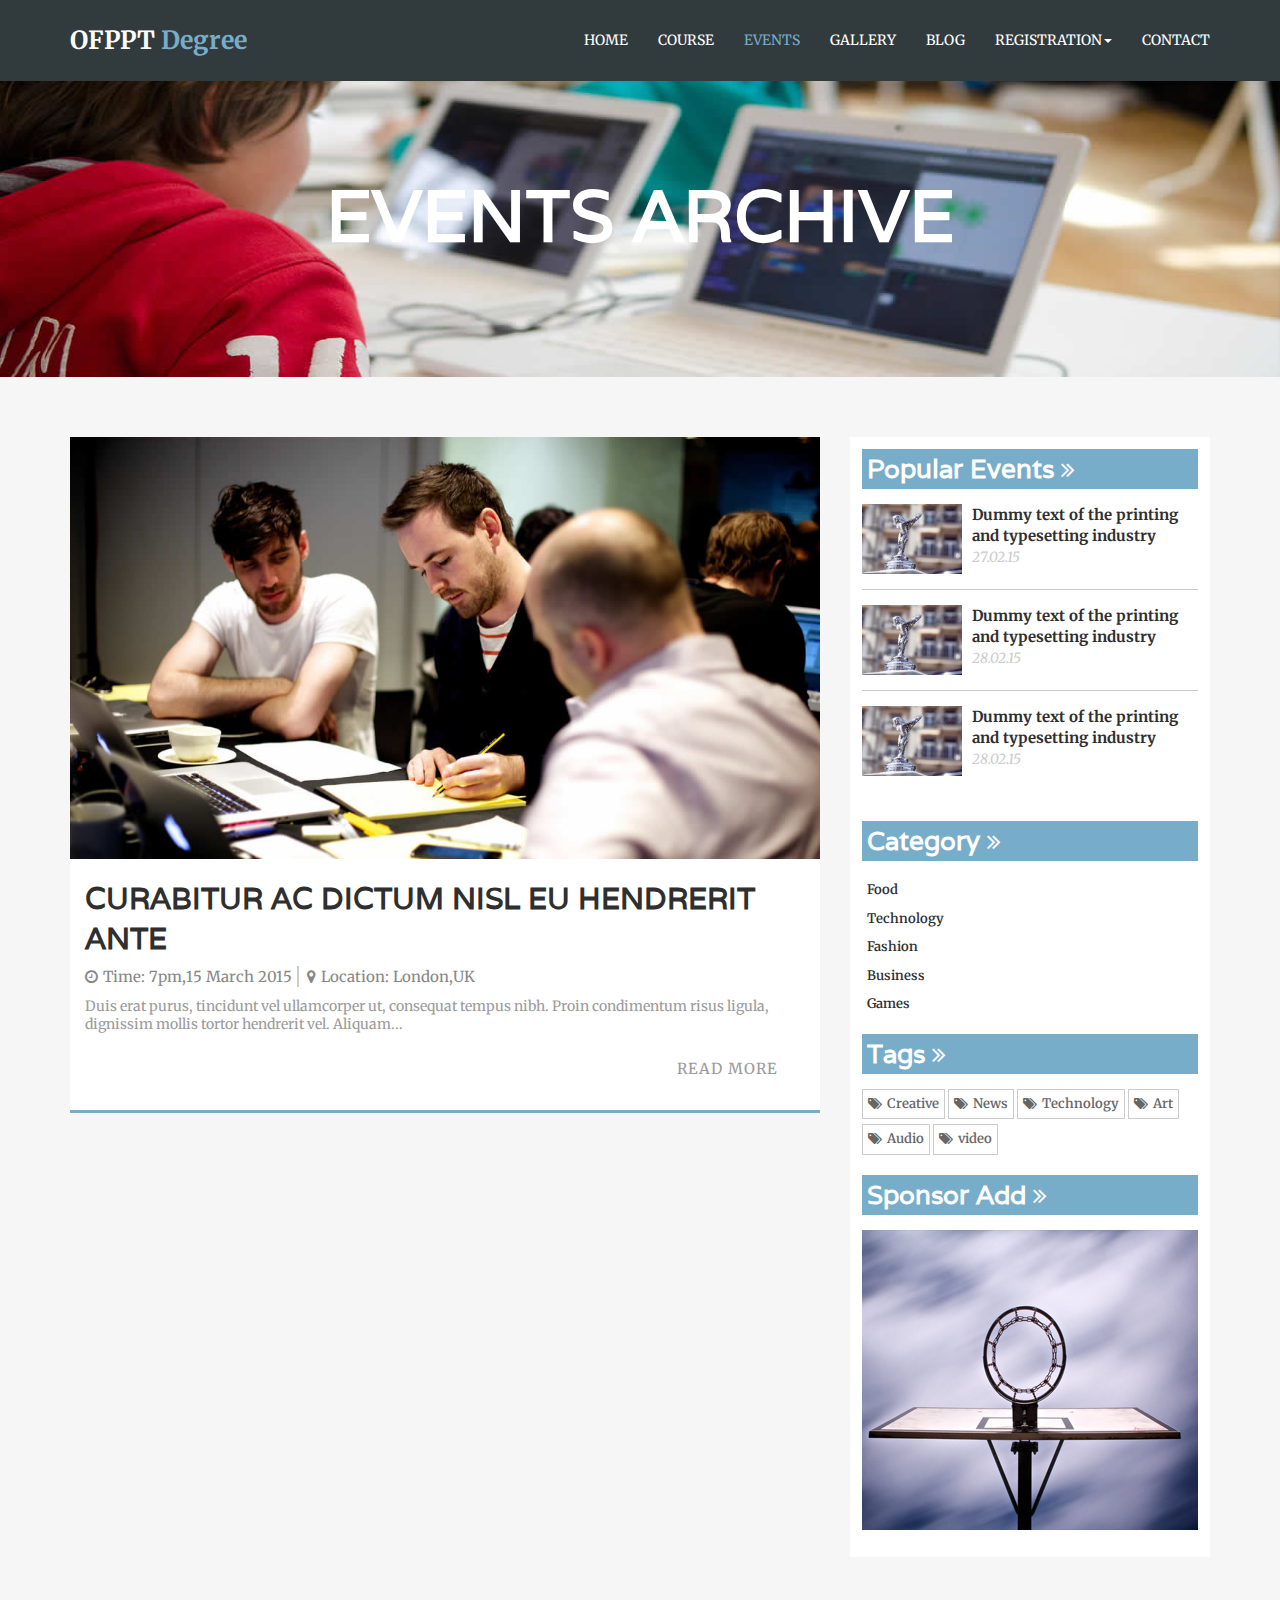
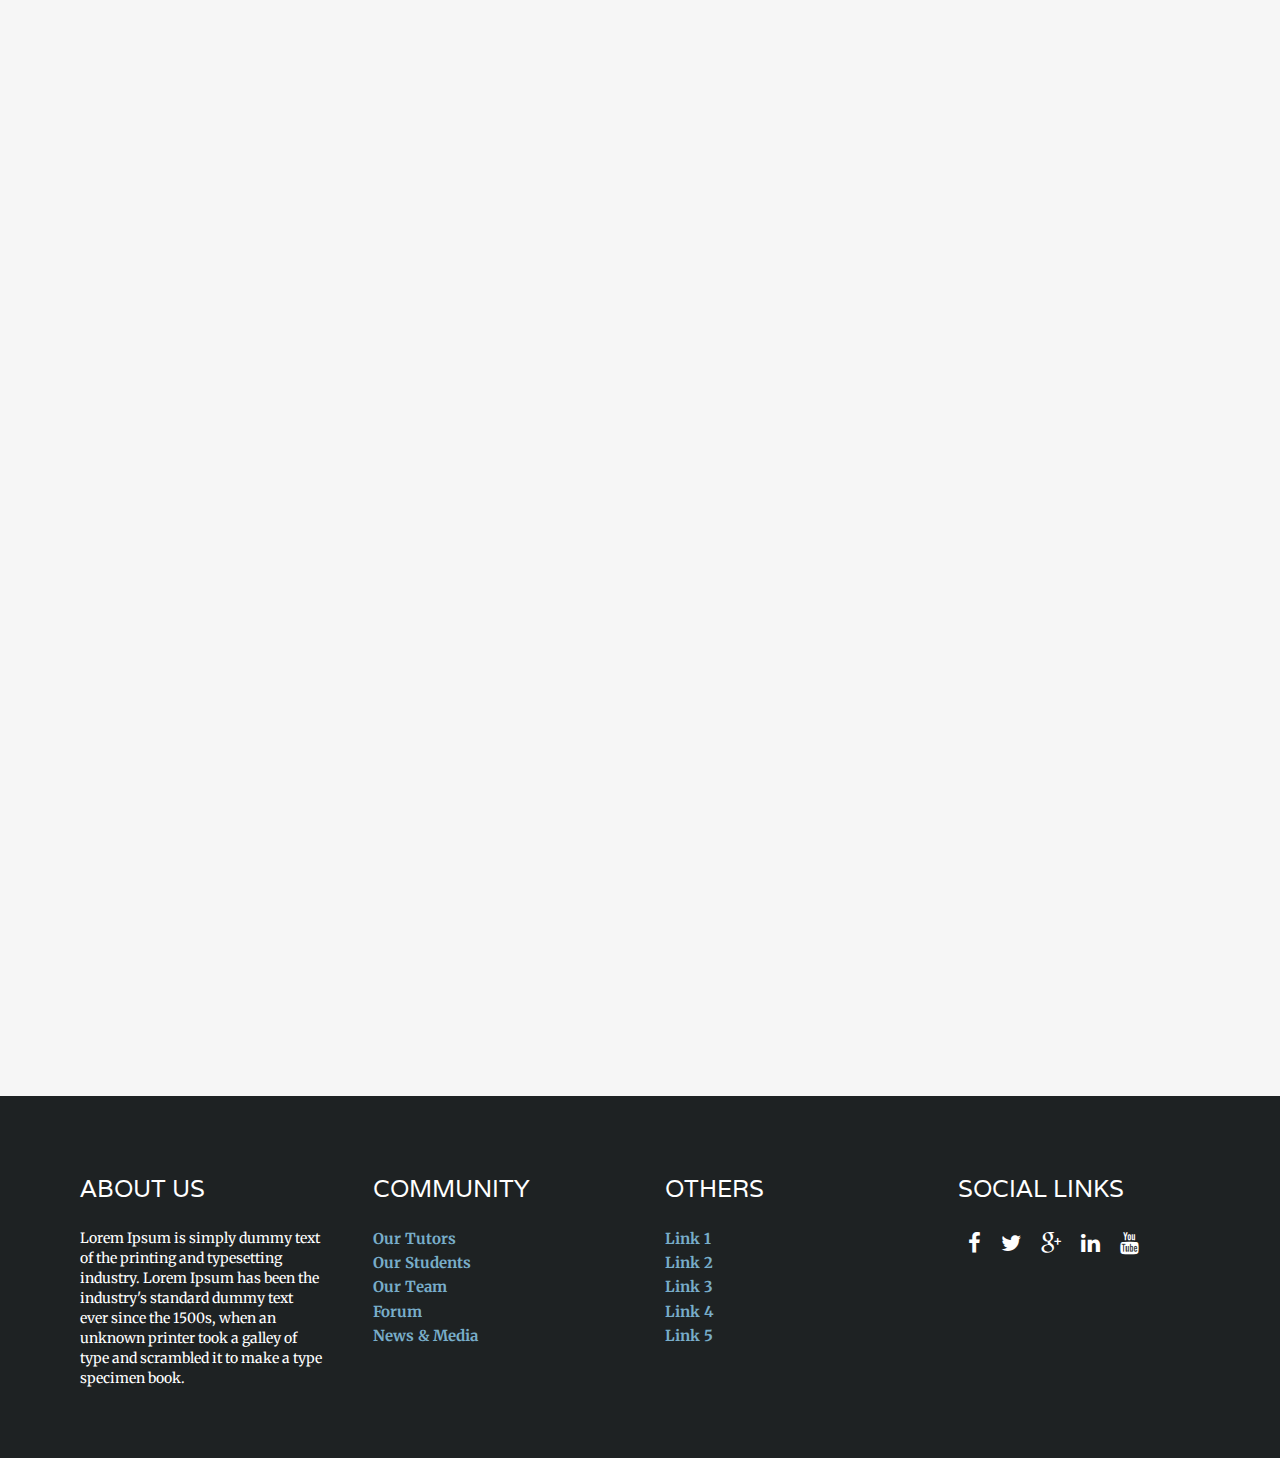
<file: events-archive.html>
<!DOCTYPE html>
<html lang="en">

<head>
  <meta charset="utf-8">
  <meta http-equiv="X-UA-Compatible" content="IE=edge">
  <title>Events Archive</title>

  <!-- Mobile Specific Metas
    ================================================== -->
  <meta name="viewport" content="width=device-width, initial-scale=1">

  <!-- Favicon -->
  <link rel="shortcut icon" type="image/icon" href="img/wpf-favicon.png" />

  <!-- CSS
    ================================================== -->
  <!-- Bootstrap css file-->
  <link href="css/bootstrap.min.css" rel="stylesheet">
  <!-- Font awesome css file-->
  <link href="css/font-awesome.min.css" rel="stylesheet">
  <!-- Superslide css file-->
  <link rel="stylesheet" href="css/superslides.css">
  <!-- Slick slider css file -->
  <link href="css/slick.css" rel="stylesheet">
  <!-- smooth animate css file -->
  <link rel="stylesheet" href="css/animate.css">
  <!-- gallery slider css -->
  <link type="text/css" media="all" rel="stylesheet" href="css/jquery.tosrus.all.css" />
  <!-- Default Theme css file -->
  <link id="switcher" href="css/default-theme.css" rel="stylesheet">
  <!-- Main structure css file -->
  <link href="style.css" rel="stylesheet">

  <!-- Google fonts -->
  <link href='http://fonts.googleapis.com/css?family=Merriweather' rel='stylesheet' type='text/css'>
  <link href='http://fonts.googleapis.com/css?family=Varela' rel='stylesheet' type='text/css'>
</head>

<body>

  <!-- SCROLL TOP BUTTON -->
  <a class="scrollToTop" href="#"></a>
  <!-- END SCROLL TOP BUTTON -->

  <!--=========== BEGIN HEADER SECTION ================-->
  <header id="header">
    <!-- BEGIN MENU -->
    <div class="menu_area">
      <nav class="navbar navbar-default navbar-fixed-top" role="navigation">
        <div class="container">
          <div class="navbar-header">
            <!-- FOR MOBILE VIEW COLLAPSED BUTTON -->
            <button type="button" class="navbar-toggle collapsed" data-toggle="collapse" data-target="#navbar"
              aria-expanded="false" aria-controls="navbar">
              <span class="sr-only">Toggle navigation</span>
              <span class="icon-bar"></span>
              <span class="icon-bar"></span>
              <span class="icon-bar"></span>
            </button>
            <!-- LOGO -->
            <!-- TEXT BASED LOGO -->
            <a class="navbar-brand" href="index.html">OFPPT <span>Degree</span></a>
          </div>
          <div id="navbar" class="navbar-collapse collapse">
            <ul id="top-menu" class="nav navbar-nav navbar-right main-nav">
              <li><a href="index.html">Home</a></li>
              <li><a href="course-archive.html">Course</a></li>
              <li class="active"><a href="events-archive.html">Events</a></li>
              <li><a href="gallery.html">Gallery</a></li>
              <li><a href="blog-archive.html">Blog</a></li>
              <li class="dropdown">
                <a href="#" class="dropdown-toggle" data-toggle="dropdown" role="button"
                  aria-expanded="false">registration<span class="caret"></span></a>
                <ul class="dropdown-menu" role="menu">
                  <li><a href="register.html">signIn</a></li>
                  <li><a href="login.html">log In</a></li>
                </ul>
              </li>
              <li><a href="contact.html">Contact</a></li>
            </ul>
          </div><!--/.nav-collapse -->
        </div>
      </nav>
    </div>
    <!-- END MENU -->
  </header>
  <!--=========== END HEADER SECTION ================-->

  <!--=========== BEGIN COURSE BANNER SECTION ================-->
  <section id="imgBanner">
    <h2>Events Archive</h2>
  </section>
  <!--=========== END COURSE BANNER SECTION ================-->

  <!--=========== BEGIN COURSE BANNER SECTION ================-->
  <section id="courseArchive">
    <div class="container">
      <div class="row">
        <!-- start course content -->
        <div class="col-lg-8 col-md-8 col-sm-8">
          <div class="courseArchive_content">
            <!-- start blog archive  -->
            <div class="row">
              <!-- start single blog archive -->
              <div class="col-lg-12 col-12 col-sm-12">
                <div class="single_blog_archive wow fadeInUp">
                  <div class="blogimg_container">
                    <a href="#" class="blog_img">
                      <img alt="img" src="img/blog.jpg">
                    </a>
                  </div>
                  <h2 class="blog_title"><a href="events-single.html"> Curabitur ac dictum nisl eu hendrerit ante</a>
                  </h2>
                  <div class="blog_commentbox">
                    <p><i class="fa fa-clock-o"></i>Time: 7pm,15 March 2015</p>
                    <p><i class="fa fa-map-marker"></i>Location: London,UK</p>
                  </div>
                  <p class="blog_summary">Duis erat purus, tincidunt vel ullamcorper ut, consequat tempus nibh. Proin
                    condimentum risus ligula, dignissim mollis tortor hendrerit vel. Aliquam...</p>
                  <a class="blog_readmore" href="events-single.html">Read More</a>
                </div>
              </div>
              <!-- End single blog archive -->
              <!-- start single blog archive -->
              <div class="col-lg-12 col-12 col-sm-12">
                <div class="single_blog_archive wow fadeInUp">
                  <div class="blogimg_container">
                    <a href="#" class="blog_img">
                      <img alt="img" src="img/blog.jpg">
                    </a>
                  </div>
                  <h2 class="blog_title"><a href="events-single.html"> Curabitur ac dictum nisl eu hendrerit ante</a>
                  </h2>
                  <div class="blog_commentbox">
                    <p><i class="fa fa-clock-o"></i>Time: 7pm</p>
                    <p><i class="fa fa-map-marker"></i>Location: London,UK</p>
                  </div>
                  <p class="blog_summary">Duis erat purus, tincidunt vel ullamcorper ut, consequat tempus nibh. Proin
                    condimentum risus ligula, dignissim mollis tortor hendrerit vel. Aliquam...</p>
                  <a class="blog_readmore" href="events-single.html">Read More</a>
                </div>
              </div>
              <!-- End single blog archive -->
              <!-- start single blog archive -->
              <div class="col-lg-12 col-12 col-sm-12">
                <div class="single_blog_archive wow fadeInUp">
                  <div class="blogimg_container">
                    <a href="#" class="blog_img">
                      <img alt="img" src="img/blog.jpg">
                    </a>
                  </div>
                  <h2 class="blog_title"><a href="events-single.html"> Curabitur ac dictum nisl eu hendrerit ante</a>
                  </h2>
                  <div class="blog_commentbox">
                    <p><i class="fa fa-clock-o"></i>Time: 7pm</p>
                    <p><i class="fa fa-map-marker"></i>Location: London,UK</p>
                  </div>
                  <p class="blog_summary">Duis erat purus, tincidunt vel ullamcorper ut, consequat tempus nibh. Proin
                    condimentum risus ligula, dignissim mollis tortor hendrerit vel. Aliquam...</p>
                  <a class="blog_readmore" href="events-single.html">Read More</a>
                </div>
              </div>
              <!-- start single blog archive -->
            </div>
            <!-- end blog archive  -->
            <!-- start previous & next button -->
            <div class="single_blog_prevnext">
              <a href="#" class="prev_post wow fadeInLeft animated"
                style="visibility: visible; animation-name: fadeInLeft;"><i class="fa fa-angle-left"></i>Previous</a>
              <a href="#" class="next_post wow fadeInRight animated"
                style="visibility: visible; animation-name: fadeInRight;">Next<i class="fa fa-angle-right"></i></a>
            </div>
          </div>
        </div>
        <!-- End course content -->

        <!-- start course archive sidebar -->
        <div class="col-lg-4 col-md-4 col-sm-4">
          <div class="courseArchive_sidebar">
            <!-- start single sidebar -->
            <div class="single_sidebar">
              <h2>Popular Events <span class="fa fa-angle-double-right"></span></h2>
              <ul class="news_tab">
                <li>
                  <div class="media">
                    <div class="media-left">
                      <a href="#" class="news_img">
                        <img alt="img" src="img/news.jpg" class="media-object">
                      </a>
                    </div>
                    <div class="media-body">
                      <a href="#">Dummy text of the printing and typesetting industry</a>
                      <span class="feed_date">27.02.15</span>
                    </div>
                  </div>
                </li>
                <li>
                  <div class="media">
                    <div class="media-left">
                      <a href="#" class="news_img">
                        <img alt="img" src="img/news.jpg" class="media-object">
                      </a>
                    </div>
                    <div class="media-body">
                      <a href="#">Dummy text of the printing and typesetting industry</a>
                      <span class="feed_date">28.02.15</span>
                    </div>
                  </div>
                </li>
                <li>
                  <div class="media">
                    <div class="media-left">
                      <a href="#" class="news_img">
                        <img alt="img" src="img/news.jpg" class="media-object">
                      </a>
                    </div>
                    <div class="media-body">
                      <a href="#">Dummy text of the printing and typesetting industry</a>
                      <span class="feed_date">28.02.15</span>
                    </div>
                  </div>
                </li>
              </ul>
            </div>
            <!-- End single sidebar -->
            <!-- start single sidebar -->
            <div class="single_sidebar">
              <h2>Category <span class="fa fa-angle-double-right"></span></h2>
              <ul>
                <li><a href="#">Food</a></li>
                <li><a href="#">Technology</a></li>
                <li><a href="#">Fashion</a></li>
                <li><a href="#">Business</a></li>
                <li><a href="#">Games</a></li>
              </ul>
            </div>
            <!-- End single sidebar -->
            <!-- start single sidebar -->
            <div class="single_sidebar">
              <h2>Tags <span class="fa fa-angle-double-right"></span></h2>
              <ul class="tags_nav">
                <li><a href="#"><i class="fa fa-tags"></i>Creative</a></li>
                <li><a href="#"><i class="fa fa-tags"></i>News</a></li>
                <li><a href="#"><i class="fa fa-tags"></i>Technology</a></li>
                <li><a href="#"><i class="fa fa-tags"></i>Art</a></li>
                <li><a href="#"><i class="fa fa-tags"></i>Audio</a></li>
                <li><a href="#"><i class="fa fa-tags"></i>video</a></li>
              </ul>
            </div>
            <!-- End single sidebar -->
            <!-- start single sidebar -->
            <div class="single_sidebar">
              <h2>Sponsor Add <span class="fa fa-angle-double-right"></span></h2>
              <a class="side_add" href="#"><img src="img/side-add.jpg" alt="img"></a>
            </div>
            <!-- End single sidebar -->
          </div>
        </div>
        <!-- start course archive sidebar -->
      </div>
    </div>
  </section>
  <!--=========== END COURSE BANNER SECTION ================-->

  <!--=========== BEGIN FOOTER SECTION ================-->
  <footer id="footer">
    <!-- Start footer top area -->
    <div class="footer_top">
      <div class="container">
        <div class="row">
          <div class="col-ld-3  col-md-3 col-sm-3">
            <div class="single_footer_widget">
              <h3>About Us</h3>
              <p>Lorem Ipsum is simply dummy text of the printing and typesetting industry. Lorem Ipsum has been the
                industry's standard dummy text ever since the 1500s, when an unknown printer took a galley of type and
                scrambled it to make a type specimen book.</p>
            </div>
          </div>
          <div class="col-ld-3  col-md-3 col-sm-3">
            <div class="single_footer_widget">
              <h3>Community</h3>
              <ul class="footer_widget_nav">
                <li><a href="#">Our Tutors</a></li>
                <li><a href="#">Our Students</a></li>
                <li><a href="#">Our Team</a></li>
                <li><a href="#">Forum</a></li>
                <li><a href="#">News &amp; Media</a></li>
              </ul>
            </div>
          </div>
          <div class="col-ld-3  col-md-3 col-sm-3">
            <div class="single_footer_widget">
              <h3>Others</h3>
              <ul class="footer_widget_nav">
                <li><a href="#">Link 1</a></li>
                <li><a href="#">Link 2</a></li>
                <li><a href="#">Link 3</a></li>
                <li><a href="#">Link 4</a></li>
                <li><a href="#">Link 5</a></li>
              </ul>
            </div>
          </div>
          <div class="col-ld-3  col-md-3 col-sm-3">
            <div class="single_footer_widget">
              <h3>Social Links</h3>
              <ul class="footer_social">
                <li><a data-toggle="tooltip" data-placement="top" title="Facebook" class="soc_tooltip" href="#"><i
                      class="fa fa-facebook"></i></a></li>
                <li><a data-toggle="tooltip" data-placement="top" title="Twitter" class="soc_tooltip" href="#"><i
                      class="fa fa-twitter"></i></a></li>
                <li><a data-toggle="tooltip" data-placement="top" title="Google+" class="soc_tooltip" href="#"><i
                      class="fa fa-google-plus"></i></a></li>
                <li><a data-toggle="tooltip" data-placement="top" title="Linkedin" class="soc_tooltip" href="#"><i
                      class="fa fa-linkedin"></i></a></li>
                <li><a data-toggle="tooltip" data-placement="top" title="Youtube" class="soc_tooltip" href="#"><i
                      class="fa fa-youtube"></i></a></li>
              </ul>
            </div>
          </div>
        </div>
      </div>
    </div>
    <!-- End footer top area -->
  </footer>
  <!--=========== END FOOTER SECTION ================-->



  <!-- Javascript Files
    ================================================== -->

  <!-- initialize jQuery Library -->
  <script src="https://ajax.googleapis.com/ajax/libs/jquery/1.11.1/jquery.min.js"></script>
  <!-- For smooth animatin  -->
  <script src="js/wow.min.js"></script>
  <!-- Bootstrap js -->
  <script src="js/bootstrap.min.js"></script>
  <!-- slick slider -->
  <script src="js/slick.min.js"></script>
  <!-- superslides slider -->
  <script src="js/jquery.easing.1.3.js"></script>
  <script src="js/jquery.animate-enhanced.min.js"></script>
  <script src="js/jquery.superslides.min.js" type="text/javascript" charset="utf-8"></script>
  <!-- Gallery slider -->
  <script type="text/javascript" language="javascript" src="js/jquery.tosrus.min.all.js"></script>

  <!-- Custom js-->
  <script src="js/custom.js"></script>

</body>

</html>
</file>
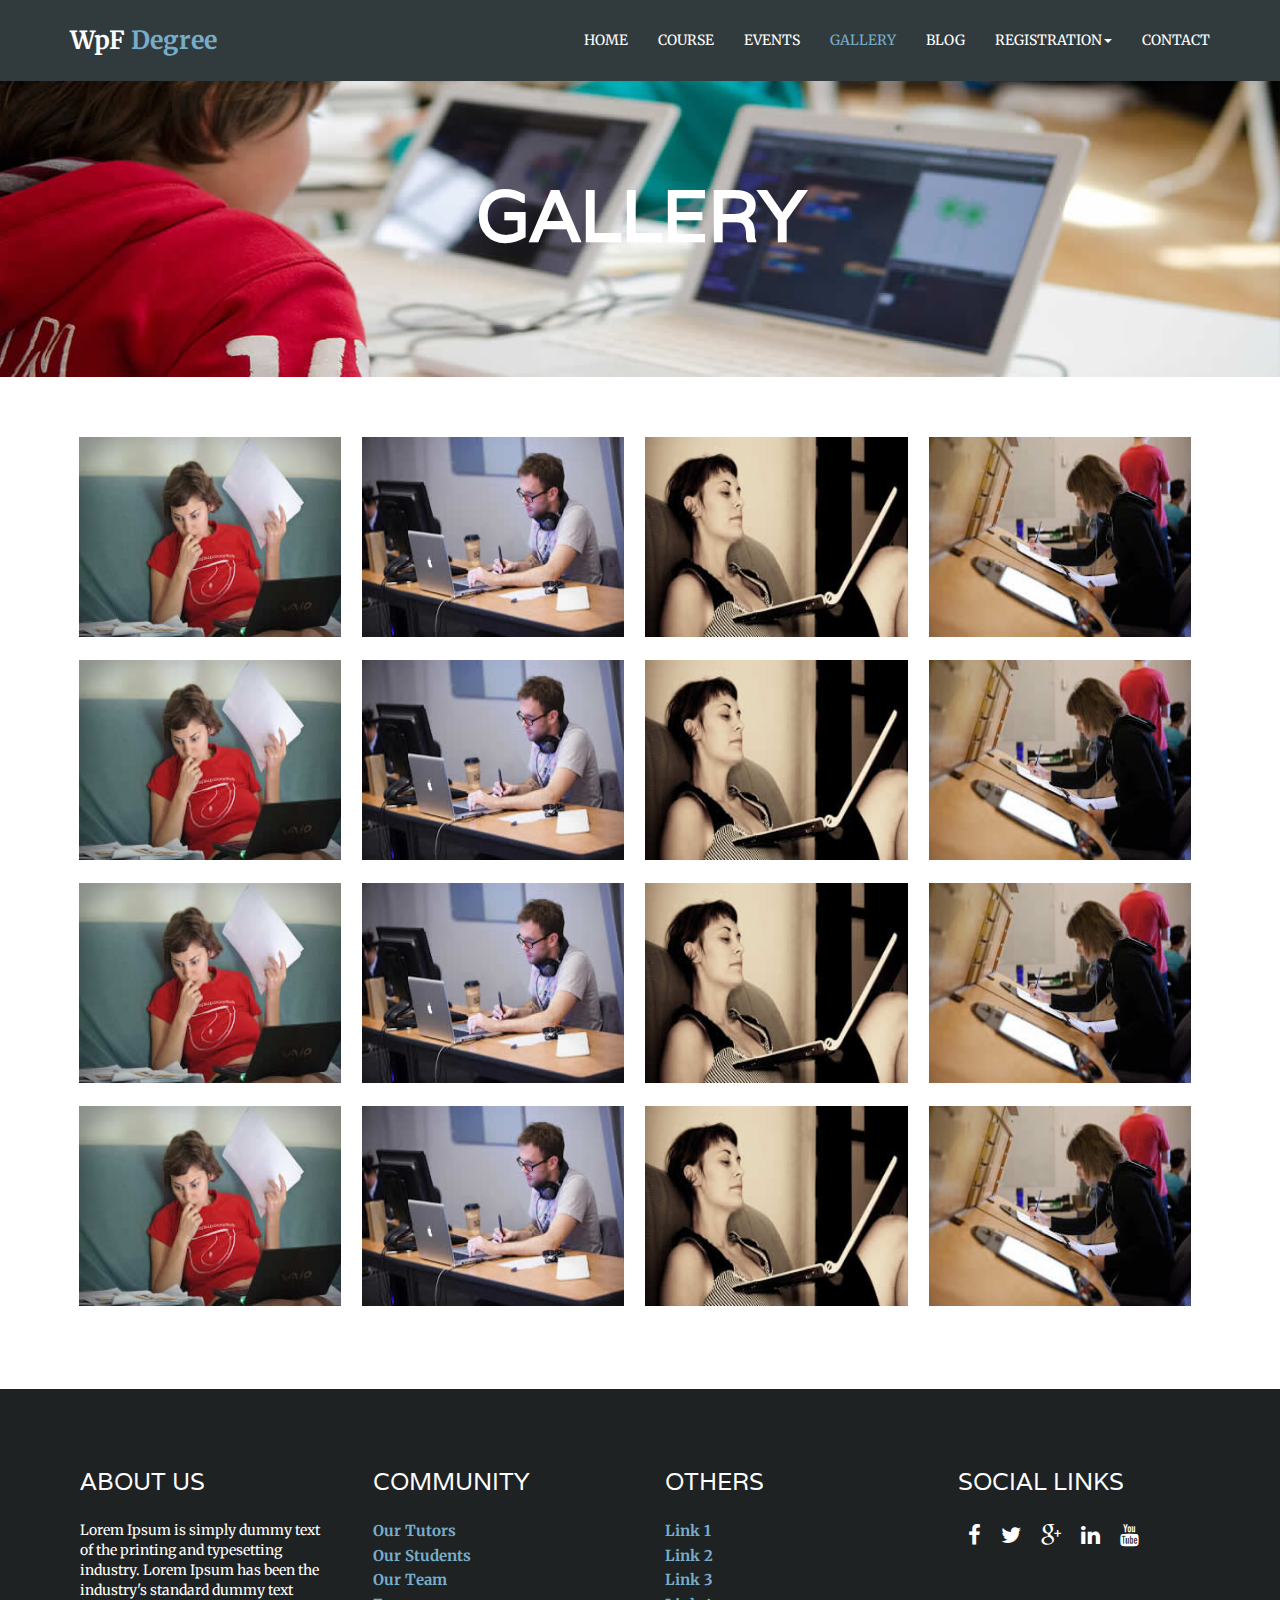
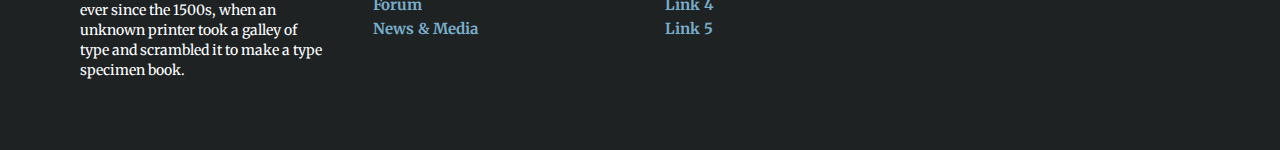
<file: gallery.html>
<!DOCTYPE html>
<html lang="en">

<head>
  <meta charset="utf-8">
  <meta http-equiv="X-UA-Compatible" content="IE=edge">
  <title>Gallery</title>


  <!-- Favicon -->
  <link rel="shortcut icon" type="image/icon" href="img/wpf-favicon.png" />

  <!-- CSS
    ================================================== -->
  <!-- Bootstrap css file-->
  <link href="css/bootstrap.min.css" rel="stylesheet">
  <!-- Font awesome css file-->
  <link href="css/font-awesome.min.css" rel="stylesheet">
  <!-- Superslide css file-->
  <link rel="stylesheet" href="css/superslides.css">
  <!-- Slick slider css file -->
  <link href="css/slick.css" rel="stylesheet">
  <!-- smooth animate css file -->
  <link rel="stylesheet" href="css/animate.css">
  <!-- gallery slider css -->
  <link type="text/css" media="all" rel="stylesheet" href="css/jquery.tosrus.all.css" />
  <!-- Default Theme css file -->
  <link id="switcher" href="css/default-theme.css" rel="stylesheet">
  <!-- Main structure css file -->
  <link href="style.css" rel="stylesheet">

  <!-- Google fonts -->
  <link href='http://fonts.googleapis.com/css?family=Merriweather' rel='stylesheet' type='text/css'>
  <link href='http://fonts.googleapis.com/css?family=Varela' rel='stylesheet' type='text/css'>
</head>

<body>

  <!-- SCROLL TOP BUTTON -->
  <a class="scrollToTop" href="#"></a>
  <!-- END SCROLL TOP BUTTON -->

  <!--=========== BEGIN HEADER SECTION ================-->
  <header id="header">
    <!-- BEGIN MENU -->
    <div class="menu_area">
      <nav class="navbar navbar-default navbar-fixed-top" role="navigation">
        <div class="container">
          <div class="navbar-header">
            <!-- FOR MOBILE VIEW COLLAPSED BUTTON -->
            <button type="button" class="navbar-toggle collapsed" data-toggle="collapse" data-target="#navbar"
              aria-expanded="false" aria-controls="navbar">
              <span class="sr-only">Toggle navigation</span>
              <span class="icon-bar"></span>
              <span class="icon-bar"></span>
              <span class="icon-bar"></span>
            </button>
            <!-- LOGO -->
            <!-- TEXT BASED LOGO -->
            <a class="navbar-brand" href="index.html">WpF <span>Degree</span></a>
            <!-- IMG BASED LOGO  -->
            <!-- <a class="navbar-brand" href="index.html"><img src="img/logo.png" alt="logo"></a>  -->

          </div>
          <div id="navbar" class="navbar-collapse collapse">
            <ul id="top-menu" class="nav navbar-nav navbar-right main-nav">
              <li><a href="index.html">Home</a></li>
              <li><a href="course-archive.html">Course</a></li>
              <li><a href="events-archive.html">Events</a></li>
              <li class="active"><a href="gallery.html">Gallery</a></li>
              <li><a href="blog-archive.html">Blog</a></li>
              <li class="dropdown">
                <a href="#" class="dropdown-toggle" data-toggle="dropdown" role="button"
                  aria-expanded="false">registration<span class="caret"></span></a>
                <ul class="dropdown-menu" role="menu">
                  <li><a href="register.html">signIn</a></li>
                  <li><a href="login.html">log In</a></li>
                </ul>
              </li>
              <li><a href="contact.html">Contact</a></li>
            </ul>
          </div><!--/.nav-collapse -->
        </div>
      </nav>
    </div>
    <!-- END MENU -->
  </header>
  <!--=========== END HEADER SECTION ================-->

  <!--=========== BEGIN COURSE BANNER SECTION ================-->
  <section id="imgBanner">
    <h2>Gallery</h2>
  </section>
  <!--=========== END COURSE BANNER SECTION ================-->

  <!--=========== BEGIN GALLERY SECTION ================-->
  <section id="gallery">
    <div class="container">
      <div class="row">
        <div class="col-lg-12 col-md-12 col-sm-12">
          <div id="gallerySLide" class="gallery_area">
            <a href="img/gallery/img-large1.jpg" title="This is Title">
              <img class="gallery_img" src="img/gallery/img-small1.jpg" alt="img" />
              <span class="view_btn">View</span>
            </a>
            <a href="img/gallery/img-large2.jpg" title="This is Title2">
              <img class="gallery_img" src="img/gallery/img-small2.jpg" alt="img" />
              <span class="view_btn">View</span>
            </a>
            <a href="img/gallery/img-large3.jpg" title="This is Title3">
              <img class="gallery_img" src="img/gallery/img-small3.jpg" alt="img" />
              <span class="view_btn">View</span>
            </a>
            <a href="img/gallery/img-large4.jpg" title="This is Title4">
              <img class="gallery_img" src="img/gallery/img-small4.jpg" alt="img" />
              <span class="view_btn">View</span>
            </a>
            <a href="img/gallery/img-large1.jpg" title="This is Title5">
              <img class="gallery_img" src="img/gallery/img-small1.jpg" alt="img" />
              <span class="view_btn">View</span>
            </a>
            <a href="img/gallery/img-large2.jpg">
              <img class="gallery_img" src="img/gallery/img-small2.jpg" alt="img" />
              <span class="view_btn">View</span>
            </a>
            <a href="img/gallery/img-large3.jpg">
              <img class="gallery_img" src="img/gallery/img-small3.jpg" alt="img" />
              <span class="view_btn">View</span>
            </a>
            <a href="img/gallery/img-large4.jpg">
              <img class="gallery_img" src="img/gallery/img-small4.jpg" alt="img" />
              <span class="view_btn">View</span>
            </a>
            <a href="img/gallery/img-large1.jpg" title="This is Title">
              <img class="gallery_img" src="img/gallery/img-small1.jpg" alt="img" />
              <span class="view_btn">View</span>
            </a>
            <a href="img/gallery/img-large2.jpg" title="This is Title2">
              <img class="gallery_img" src="img/gallery/img-small2.jpg" alt="img" />
              <span class="view_btn">View</span>
            </a>
            <a href="img/gallery/img-large3.jpg" title="This is Title3">
              <img class="gallery_img" src="img/gallery/img-small3.jpg" alt="img" />
              <span class="view_btn">View</span>
            </a>
            <a href="img/gallery/img-large4.jpg" title="This is Title4">
              <img class="gallery_img" src="img/gallery/img-small4.jpg" alt="img" />
              <span class="view_btn">View</span>
            </a>
            <a href="img/gallery/img-large1.jpg" title="This is Title5">
              <img class="gallery_img" src="img/gallery/img-small1.jpg" alt="img" />
              <span class="view_btn">View</span>
            </a>
            <a href="img/gallery/img-large2.jpg">
              <img class="gallery_img" src="img/gallery/img-small2.jpg" alt="img" />
              <span class="view_btn">View</span>
            </a>
            <a href="img/gallery/img-large3.jpg">
              <img class="gallery_img" src="img/gallery/img-small3.jpg" alt="img" />
              <span class="view_btn">View</span>
            </a>
            <a href="img/gallery/img-large4.jpg">
              <img class="gallery_img" src="img/gallery/img-small4.jpg" alt="img" />
              <span class="view_btn">View</span>
            </a>
          </div>
        </div>
      </div>
    </div>
  </section>
  <!--=========== END GALLERY SECTION ================-->

  <!--=========== BEGIN FOOTER SECTION ================-->
  <footer id="footer">
    <!-- Start footer top area -->
    <div class="footer_top">
      <div class="container">
        <div class="row">
          <div class="col-ld-3  col-md-3 col-sm-3">
            <div class="single_footer_widget">
              <h3>About Us</h3>
              <p>Lorem Ipsum is simply dummy text of the printing and typesetting industry. Lorem Ipsum has been the
                industry's standard dummy text ever since the 1500s, when an unknown printer took a galley of type and
                scrambled it to make a type specimen book.</p>
            </div>
          </div>
          <div class="col-ld-3  col-md-3 col-sm-3">
            <div class="single_footer_widget">
              <h3>Community</h3>
              <ul class="footer_widget_nav">
                <li><a href="#">Our Tutors</a></li>
                <li><a href="#">Our Students</a></li>
                <li><a href="#">Our Team</a></li>
                <li><a href="#">Forum</a></li>
                <li><a href="#">News &amp; Media</a></li>
              </ul>
            </div>
          </div>
          <div class="col-ld-3  col-md-3 col-sm-3">
            <div class="single_footer_widget">
              <h3>Others</h3>
              <ul class="footer_widget_nav">
                <li><a href="#">Link 1</a></li>
                <li><a href="#">Link 2</a></li>
                <li><a href="#">Link 3</a></li>
                <li><a href="#">Link 4</a></li>
                <li><a href="#">Link 5</a></li>
              </ul>
            </div>
          </div>
          <div class="col-ld-3  col-md-3 col-sm-3">
            <div class="single_footer_widget">
              <h3>Social Links</h3>
              <ul class="footer_social">
                <li><a data-toggle="tooltip" data-placement="top" title="Facebook" class="soc_tooltip" href="#"><i
                      class="fa fa-facebook"></i></a></li>
                <li><a data-toggle="tooltip" data-placement="top" title="Twitter" class="soc_tooltip" href="#"><i
                      class="fa fa-twitter"></i></a></li>
                <li><a data-toggle="tooltip" data-placement="top" title="Google+" class="soc_tooltip" href="#"><i
                      class="fa fa-google-plus"></i></a></li>
                <li><a data-toggle="tooltip" data-placement="top" title="Linkedin" class="soc_tooltip" href="#"><i
                      class="fa fa-linkedin"></i></a></li>
                <li><a data-toggle="tooltip" data-placement="top" title="Youtube" class="soc_tooltip" href="#"><i
                      class="fa fa-youtube"></i></a></li>
              </ul>
            </div>
          </div>
        </div>
      </div>
    </div>
    <!-- End footer top area -->

  </footer>
  <!--=========== END FOOTER SECTION ================-->



  <!-- Javascript Files
    ================================================== -->

  <!-- initialize jQuery Library -->
  <script src="https://ajax.googleapis.com/ajax/libs/jquery/1.11.1/jquery.min.js"></script>
  <!-- For smooth animatin  -->
  <script src="js/wow.min.js"></script>
  <!-- Bootstrap js -->
  <script src="js/bootstrap.min.js"></script>
  <!-- slick slider -->
  <script src="js/slick.min.js"></script>
  <!-- superslides slider -->
  <script src="js/jquery.easing.1.3.js"></script>
  <script src="js/jquery.animate-enhanced.min.js"></script>
  <script src="js/jquery.superslides.min.js" type="text/javascript" charset="utf-8"></script>
  <!-- Gallery slider -->
  <script type="text/javascript" language="javascript" src="js/jquery.tosrus.min.all.js"></script>

  <!-- Custom js-->
  <script src="js/custom.js"></script>

</body>

</html>
</file>
<file: css/superslides.css>
#slides {
  position: relative;
}
#slides .slides-container {
  display: none;
}
#slides .scrollable {
  *zoom: 1;
  position: relative;
  top: 0;
  left: 0;
  overflow-y: auto;
  -webkit-overflow-scrolling: touch;
  height: 100%;
}
#slides .scrollable:after {
  content: "";
  display: table;
  clear: both;
}

.slides-navigation {
  margin: 0 auto;
  position: absolute;
  z-index: 3;
  top: 46%;
  width: 100%;
}
.slides-navigation a {
  position: absolute;
  display: block;
  height: 95px;
  width: 55px;

}
.slides-navigation a.prev {
  background-image: url("../img/slider/navigation-icon.png");
  background-repeat: no-repeat; 
  background-position: left -240px center;
  left: 0;  
}
.slides-navigation a.next {
  background-image: url("../img/slider/navigation-icon.png");
  background-position: left -316px center;
  background-repeat: no-repeat;
  right: 0;
}
.slides-navigation a.prev:hover{
  background-position: left center;
}
.slides-navigation a.next:hover {  
  background-position: left -75px center;
  
}


.slides-pagination {
  position: absolute;
  z-index: 3;
  bottom: 10px;
  text-align: center;
  width: 100%;
}
.slides-pagination a {
  border-radius: 15px;
  width: 12px;
  background: none repeat scroll 0 0 rgba(0, 0, 0, 0.4);
  height: 12px;
  display: -moz-inline-stack;
  display: inline-block;
  vertical-align: middle;
  *vertical-align: auto;
  zoom: 1;
  *display: inline;
  background-image: url("[data-uri]");
  margin: 2px;
  overflow: hidden;
  text-indent: -137%;
}
.slides-pagination a.current {  
  background-color: #78adc9;
}
</file>
<file: css/default-theme.css>
/*=======================================
Template Design By WpFreeware Team.
Author URI : http://www.wpfreeware.com/
========================================*/

.navbar-default .navbar-brand span{
  color: #78ADC9;
}
.navbar-default .navbar-brand span{
  color: #78ADC9;
}
.navbar-default .navbar-nav > li > a:focus, .navbar-default .navbar-nav > li > a:hover {
    color: #78ADC9;
}
.navbar-default .navbar-nav > .active > a, .navbar-default .navbar-nav > .active > a:hover, .navbar-default .navbar-nav > .active > a:focus {
   color: #78ADC9;
}
.dropdown-menu > li > a:focus, .dropdown-menu > li > a:hover {
  color: #78ADC9 !important;  
}
.navbar-default .navbar-toggle .icon-bar {
  background-color: #78ADC9;
}
.navbar-default .navbar-nav > .open > a, .navbar-default .navbar-nav > .open > a:focus, .navbar-default .navbar-nav > .open > a:hover {
  background-color: transparent;
  color: #78ADC9;
}
.navbar-default .navbar-nav .open .dropdown-menu > li > a {
  color: #78ADC9;
}
.slides-pagination a.current {  
  background-color: #78adc9;
}
.slider_btn:hover,.slider_btn:focus{  
  color: #78adc9;
  border-color: #78adc9; 
}
.titile:after{ 
  background-color: #78adc9;
}
.feed_tabs{border-bottom: 2px solid #78adc9;}
.feed_tabs li.active a,.feed_tabs li.active a:hover,.feed_tabs li.active a:focus{
  border:2px solid;
  color: #78ADC9 !important; 
  border-color: #78ADC9 #78ADC9 transparent;
}

.feed_tabs li a:hover{ 
  background-color: #78adc9;
}
.news_tab .media-body > a :hover{
  color: #78ADC9;
}
.see_all:hover, .see_all:focus{
  border-color:#78ADC9;
  color: #78ADC9;  
}
.single_notice_pane .slick-prev {
  background-color: #78adc9; 
}
.single_notice_pane .slick-next {
  background-color: #78adc9;  
}
.title_area span{  
  background: none repeat scroll 0 0 #78ADC9;
}
.whyus_icon{
  background: none repeat scroll 0 0 #78ADC9;  
}
.course_more:hover,.course_more:focus {
  color: #78ADC9;    
}
.singCourse_title a:hover{  
  color: #78ADC9;
}
.singCourse_price{
  color: #78ADC9;
}
.tutors_thumb {
  background: none repeat scroll 0 0 #78adc9;
}
.singTutors_content>span{
  background-color: #78adc9;
}
.tutors_socnav li a:hover,.tutors_socnav li a:focus{
  color: #78ADC9;
  border-color: #78ADC9;
}
.tutors_nav .slick-dots li.slick-active{
  border-color: #78ADC9;
}
.stsTestimonial_content > p {
  color: #78adc9;
}
.scrollToTop:hover{
  background-color: #78ADC9;  
}
.footer_bootomLeft a{
  color: #78ADC9;
}
.pagination li a{
  color: #78ADC9;
}
.pagination li a:hover,.pagination li a:focus{
  background-color: #78ADC9;
}
.single_blog_archive {
  border-bottom: 3px solid #78adc9;  
}
.blog_title a:hover{
  color: #78ADC9;
}
.blog_commentbox > p:hover{
  color: #78ADC9;
}
.blog_commentbox>a:hover{
  color: #78ADC9;
}
.blog_readmore:hover,.blog_readmore:focus{  
  color: #78ADC9;
}
.blog_readmore:hover::before,
.blog_readmore:hover::after,
.blog_readmore:focus::before,
.blog_readmore:focus::after {
  color: #78ADC9; 
}
.tags_nav li a:hover,.tags_nav li a:focus{  
  background-color: #78ADC9;
}
.single_blog blockquote>span{
  color: #78ADC9;
}
.single_blog ul li > span {
  color: #78adc9;
}
.prev_post:hover{
  color: #78ADC9;
  border-color: #78ADC9; 
}
.next_post:hover{
  color: #78ADC9;
  border-color: #78ADC9;
}
.related_post > h2 {
  color: #78adc9;
}
.events_slider .slick-prev,.events_slider .slick-next {
  background-color: #78adc9;
}
.error_page_content h1:after, .error_page_content h1:before {
  border: 2px solid #78adc9;
}
.error_page_content p>a:hover{
  color: #78adc9;
}
.error_page_content p:before {
  border-top: 1px solid #78adc9;
}
.error_page_content p:after {
  border-top: 1px solid #78adc9;
}
.error_page_content p {
  border-bottom: 2px solid #78adc9;
  border-top: 2px solid #78adc9;
}
.error_page_content h1 {  
  color: #78adc9;
}
.wp-form-control:focus{
  border: 1px solid #78ADC9;
}
.wpcf7-submit {
  border: 1px solid #78adc9;
  color: #78adc9;  
}
.wpcf7-submit:hover,.wpcf7-submit:focus{
  background-color: #78ADC9;
  color: #ffffff;
}
.footer_widget_nav li a {
  color: #78adc9;
}
.dropdown-menu > .active > a, .dropdown-menu > .active > a:focus, .dropdown-menu > .active > a:hover {
  color: #78adc9 !important;  
}
.single_sidebar > h2 {
  background-color: #78adc9;
}
.singlecourse_price {  
  color: #78ADC9;
}
.course_table thead{
  background-color: #78ADC9;
}
.related_course > h2 {
  color: #78adc9;  
}
.single_sidebar > ul > li>a:hover,.single_sidebar > ul > li>a:focus{
  color: #78ADC9;
}
.news_tab .media-body > a:hover {
  color: #78ADC9;
}


/*Header nav color*/
/*.navbar-default {
  background-color: #313b3d;
}*/

/*Footer top color*/
/*.footer_top {
  background-color: #1e2223;  
}*/

/*=======================================
Template Design By WpFreeware Team.
Author URI : http://www.wpfreeware.com/
========================================*/
</file>
<file: style.css>
body,
html {
  overflow-x: hidden;
}
body {
  font-family: "Merriweather", serif;
  overflow-x: hidden !important;
}

ul {
  padding: 0;
  margin: 0;
  list-style: none;
}

a {
  text-decoration: none;
  color: #2f2f2f;
}
a:focus {
  outline: none;
  text-decoration: none;
}

h1,
h2,
h3,
h4,
h5,
h6 {
  font-family: "Varela", sans-serif;
}

h2 {
  color: #313338;
  font-size: 30px;
  font-weight: 700;
  line-height: 40px;
  margin: 0;
  padding-bottom: 10px;
}
img {
  border: none;
}

/* Preloader */
#preloader {
  position: fixed;
  top: 0;
  left: 0;
  right: 0;
  bottom: 0;
  background-color: #000;
  z-index: 99999; /* makes sure it stays on top */
}

#status {
  width: 200px;
  height: 200px;
  position: absolute;
  left: 50%; /* centers the loading animation horizontally one the screen */
  top: 50%; /* centers the loading animation vertically one the screen */
  /* background-image:url(img/status.GIF);  */
  background-repeat: no-repeat;
  background-position: center;
  margin: -100px 0 0 -100px; /* is width and height divided by two */
}

/*scrol to top*/

.scrollToTop {
  background: url("img/bootom-top-arrow.png") no-repeat scroll 13px 12px #ffffff;
  border: 3px solid #f0f1f3;
  border-radius: 5px;
  bottom: 20px;
  display: inline-block;
  height: 54px;
  opacity: 0;
  position: fixed;
  right: 20px;
  text-align: center;
  width: 54px;
  z-index: 100;
  -webkit-transition: all 0.5s;
  -o-transition: all 0.5s;
  transition: all 0.5s;
}
.scrollToTop:hover {
  background-position: 13px -50px;
  text-decoration: none;
  outline: none;
}

#header {
  float: left;
  display: inline;
  width: 100%;
  background-color: #313b3d;
}

/*--------.menu_area-------- */
.menu_area {
  float: left;
  display: inline;
  width: 100%;
}
.navbar-default .navbar-brand {
  color: #fff;
  font-size: 25px;
  font-weight: bold;
  margin-top: 15px;
}
.navbar-default .navbar-brand:focus,
.navbar-default .navbar-brand:hover {
  background-color: transparent;
  color: #fff;
}
.navbar-default {
  background-color: #313b3d;
  border-color: transparent;
}
#navbar {
  overflow-x: hidden;
}
.navbar-default .navbar-nav > li > a {
  color: #fff;
  padding: 30px 15px;
  text-transform: uppercase;
  -webkit-transition: all 0.5s;
  -o-transition: all 0.5s;
  transition: all 0.5s;
}
.navbar-default .navbar-nav > li > a:focus,
.navbar-default .navbar-nav > li > a:hover {
  background-color: transparent;
}
.navbar-default .navbar-nav > .active > a,
.navbar-default .navbar-nav > .active > a:hover,
.navbar-default .navbar-nav > .active > a:focus {
  background-color: transparent;
}
.navbar-nav > li > .dropdown-menu {
  background-color: #48575a;
}
.navbar-nav > li > .dropdown-menu:before {
  border-bottom: 15px solid #48575a;
  border-left: 15px solid transparent;
  border-right: 15px solid transparent;
  content: "";
  height: 0;
  position: absolute;
  right: 25px;
  top: -15px;
  width: 0;
}
.navbar-nav > li > .dropdown-menu li a {
  border-bottom: 1px dotted rgba(255, 255, 255, 0.3);
  color: #fff;
  display: block;
  opacity: 0.8;
  padding: 10px;
  -webkit-transition: all 0.5s;
  -o-transition: all 0.5s;
  transition: all 0.5s;
}
.navbar-nav > li > .dropdown-menu > li:last-child a {
  border-bottom: medium none;
}
.dropdown-menu > li > a:focus,
.dropdown-menu > li > a:hover {
  background-color: transparent;
  text-decoration: none;
}
.dropdown-menu > .active > a,
.dropdown-menu > .active > a:focus,
.dropdown-menu > .active > a:hover {
  background-color: transparent;
}
.navbar-default .navbar-toggle:focus,
.navbar-default .navbar-toggle:hover {
  background-color: transparent;
}
.navbar-default .navbar-nav > .open > a,
.navbar-default .navbar-nav > .open > a:focus,
.navbar-default .navbar-nav > .open > a:hover {
  background-color: transparent;
}

#slider {
  float: left;
  display: inline;
  width: 100%;
}
.slider_area {
  background-color: #ccc;
  display: inline;
  float: left;
  margin-top: 80px;
  width: 100%;
}
.slider_caption {
  left: 5%;
  position: absolute;
  top: 25%;
  width: 50%;
}
.slider_right_caption {
  left: 38%;
}
.slider_caption h2 {
  color: #fff;
  font-size: 33px;
  background-color: rgba(49, 59, 61, 0.6);
  padding: 8px;
  margin-bottom: 5px;
  text-transform: uppercase;
}
.slider_caption p {
  background-color: rgba(49, 59, 61, 0.6);
  color: #fff;
  font-family: "Varela", sans-serif;
  font-size: 15px;
  font-weight: 600;
  padding: 10px;
}
.slider_btn {
  background: rgba(49, 59, 61, 0.6);
  border: 2px solid #fff;
  border-radius: 5px;
  color: #fff;
  font-size: 16px;
  display: inline-block;
  font-family: "Varela", sans-serif;
  margin-top: 10px;
  padding: 9px 15px;
  text-decoration: none;
  -webkit-transition: all 0.5s;
  -o-transition: all 0.5s;
  transition: all 0.5s;
}
.slider_btn:hover,
.slider_btn:focus {
  text-decoration: none;
  outline: none;
}
.next,
.prev {
  display: none !important;
}
.slider_area:hover .next {
  display: block !important;
}
.slider_area:hover .prev {
  display: block !important;
}

#aboutUs {
  display: inline;
  float: left;
  padding: 60px 0;
  width: 100%;
}
.aboutus_area {
  display: inline;
  float: left;
  padding-right: 30px;
  width: 100%;
}
.aboutus_area p {
  line-height: 22px;
}
.titile {
  text-transform: uppercase;
  position: relative;
  margin-bottom: 20px;
}
.titile:after {
  content: "";
  position: absolute;
  left: 0;
  bottom: 0px;
  width: 50px;
  height: 5px;
}
.newsfeed_area {
  float: left;
  display: inline;
  width: 100%;
  padding-left: 15px;
}
.feed_tabs li {
  margin-bottom: -2px;
}

.feed_tabs li a {
  font-family: "Varela", sans-serif;
  font-size: 18px;
  text-transform: uppercase;
  font-weight: bold;
}
.feed_tabs li a:hover {
  color: #fff;
}
.news_tab {
  margin-top: 15px;
}
.news_tab li {
  border-bottom: 1px solid #ccc;
  padding-bottom: 15px;
  margin-bottom: 15px;
}
.news_tab li:last-child {
  border-bottom: none;
}
.news_img {
  display: block;
  height: 70px;
  width: 100px;
}
.news_img > img {
  width: 100%;
  height: 100%;
}
.news_tab .media-body > a {
  display: block;
  font-size: 15px;
  font-weight: bold;
  margin-top: 5px;
  -webkit-transition: all 0.5s;
  -o-transition: all 0.5s;
  -ms-transition: all 0.5s;
  transition: all 0.5s;
}
.feed_date {
  color: #ccc;
  font-style: italic;
}
.see_all {
  border-bottom: 2px solid #ccc;
  float: right;
  font-size: 16px;
  font-weight: bold;
  text-decoration: none;
  -webkit-transition: all 0.5s;
  -o-transition: all 0.5s;
  transition: all 0.5s;
}
.see_all:hover,
.see_all:focus {
  text-decoration: none;
  outline: none;
}
.single_news_pane {
  float: left;
  display: inline;
  width: 100%;
}
.single_notice_pane {
  float: left;
  display: inline;
  width: 100%;
}
.single_notice_pane .slick-prev {
  background-image: url("img/nav-prev.png");
  background-repeat: no-repeat;
  height: 30px;
  width: 30px;
  background-position: center;
}
.single_notice_pane .slick-next {
  background-image: url("img/nav-next.png");
  background-repeat: no-repeat;
  height: 30px;
  width: 30px;
  background-position: center;
}
.single_notice_pane .slick-prev,
.single_notice_pane .slick-next {
  top: 100%;
}
.single_notice_pane .slick-prev {
  left: 87%;
}

#whyUs {
  float: left;
  display: inline;
  width: 100%;
}
.whyus_top {
  float: left;
  display: inline;
  width: 100%;
  background-color: #f6f6f6;
  padding: 60px 0px;
}
.single_whyus_top {
  float: left;
  display: inline;
  width: 100%;
  text-align: center;
}
.title_area {
  float: left;
  display: inline;
  width: 100%;
  text-align: center;
  margin-bottom: 40px;
}
.title_area span {
  display: inline-block;
  text-align: center;
  height: 5px;
  width: 50px;
}
.title_two {
  padding-bottom: 0;
  position: relative;
  text-align: center;
  text-transform: uppercase;
}
.whyus_icon {
  border-radius: 150px;
  color: #ffffff;
  display: inline-block;
  height: 150px;
  text-align: center;
  width: 150px;
}
.whyus_icon span {
  display: inline-block;
  font-size: 70px;
  height: 100%;
  line-height: 160px;
  width: 100%;
  -webkit-transition: all 0.5s;
  -o-transition: all 0.5s;
  transition: all 0.5s;
}
.single_whyus_top:hover .whyus_icon span {
  transform: scale(0.9);
}
.single_whyus_top > h3 {
  font-size: 18px;
  font-weight: bold;
}
.single_whyus_top > p {
  font-size: 13px;
}
.whyus_bottom {
  float: left;
  display: inline;
  width: 100%;
  min-height: 350px;
  padding: 85px 0px;
  background-image: url(img/skills_bg.jpg);
  background-repeat: no-repeat;
  background-size: 100% 100%;
  position: relative;
  -webkit-background-size: cover;
  background-size: cover;
}
.slider_overlay {
  background: none repeat scroll 0 0 #242434;
  height: 100%;
  opacity: 0.8;
  position: absolute;
  right: 0;
  top: 0;
  width: 100%;
  z-index: 9;
}
.skills {
  position: relative;
  z-index: 999;
}

.heading h3 {
  color: #fff;
  display: inline-block;
  float: left;
  font-size: 40px;
  margin: 0 0 40px;
  padding-bottom: 10px;
  text-transform: uppercase;
  font-weight: bold;
  line-height: 40px;
}
div[data-dimension] {
  float: none;
  margin: 0 auto;
}
.circle-text {
  color: #fff;
}
.single_skill {
  float: left;
  display: block;
  width: 100%;
  text-align: center;
}
.single_skill > h4 {
  color: #ffffff;
  font-size: 20px;
}

#ourCourses {
  background-color: #f6f6f6;
  float: left;
  display: inline;
  width: 100%;
  padding: 60px 0px;
}
.ourCourse_content {
  float: left;
  display: inline;
  width: 100%;
}
.course_nav {
}
.course_nav li {
  display: block;
  float: left;
  margin-right: 30px;
  width: 31%;
}
.course_nav li:last-child {
  margin-right: 0px;
}
.single_course {
  background-color: #ffffff;
  border: 1px solid #efefef;
  display: inline;
  float: left;
  min-height: 150px;
  width: 100%;
}
.singCourse_imgarea {
  float: left;
  overflow: hidden;
  position: relative;
  text-align: center;
  width: 100%;
}
.singCourse_imgarea img {
  display: block;
  position: relative;
  width: 100%;
  -webkit-transition: all 0.3s ease-in-out;
  -moz-transition: all 0.3s ease-in-out;
  -o-transition: all 0.3s ease-in-out;
  -ms-transition: all 0.3s ease-in-out;
  transition: all 0.3s ease-in-out;
}
.singCourse_imgarea .mask {
  background-color: rgba(49, 59, 61, 0.6);
  -webkit-transform: translateX(-100%);
  -moz-transform: translateX(-100%);
  -o-transform: translateX(-100%);
  -ms-transform: translateX(-100%);
  transform: translateX(-100%);
  -ms-filter: "progid: DXImageTransform.Microsoft.Alpha(Opacity=100)";
  filter: alpha(opacity=100);
  opacity: 1;
  -webkit-transition: all 0.3s ease-in-out;
  -moz-transition: all 0.3s ease-in-out;
  -o-transition: all 0.3s ease-in-out;
  -ms-transition: all 0.3s ease-in-out;
  transition: all 0.3s ease-in-out;
}
.singCourse_imgarea .mask,
.singCourse_imgarea .content {
  left: 0;
  overflow: hidden;
  position: absolute;
  top: 0;
  bottom: 0;
  width: 100%;
}
.singCourse_imgarea:hover .mask {
  -webkit-transform: translateX(0px);
  -moz-transform: translateX(0px);
  -o-transform: translateX(0px);
  -ms-transform: translateX(0px);
  transform: translateX(0px);
}
.singCourse_imgarea:hover img {
  -webkit-transform: translateX(100%);
  -moz-transform: translateX(100%);
  -o-transform: translateX(100%);
  -ms-transform: translateX(100%);
  transform: translateX(100%);
}
.course_more {
  border: 2px solid #fff;
  color: #fff;
  display: inline-block;
  font-size: 18px;
  margin-top: 27%;
  padding: 10px;
  text-transform: uppercase;
  -webkit-transition: all 0.5s;
  -o-transition: all 0.5s;
  transition: all 0.5s;
}
.course_more:hover,
.course_more:focus {
  background-color: #fff;
  text-decoration: none;
  outline: none;
  border-radius: 4px;
}
.singCourse_content {
  float: left;
  display: inline;
  width: 100%;
  padding: 10px;
}
.singCourse_title {
  border-bottom: 1px solid #efefef;
  font-size: 20px;
  margin-top: 10px;
  padding-bottom: 10px;
}
.singCourse_title a {
  -webkit-transition: all 0.5s;
  -o-transition: all 0.5s;
  transition: all 0.5s;
}
.singCourse_title a:hover {
  text-decoration: none;
  outline: none;
}
.singCourse_price {
  border-bottom: 1px solid #efefef;
  padding-bottom: 10px;
}
.singCourse_price > span {
  font-weight: bold;
  font-size: 18px;
}
.singCourse_author {
  border-top: 1px solid #efefef;
  display: inline;
  float: left;
  padding: 20px 10px 0;
  width: 100%;
}
.singCourse_author > img {
  float: left;
  border-radius: 50%;
  height: 40px;
  margin-bottom: 25px;
  margin-right: 15px;
  width: 40px;
}
.singCourse_author > p {
  float: left;
  color: #c0c1c1;
  font-size: 18px;
  margin-top: 10px;
  -webkit-transition: all 0.5s;
  -o-transition: all 0.5s;
  transition: all 0.5s;
}
.singCourse_author > p:hover {
  color: #000;
}
.course_nav .slick-prev {
  left: -37px;
  background-image: url("img/course-nav-prev.png");
  background-color: transparent;
  background-position: center center;
  background-repeat: no-repeat;
  height: 121px;
  width: 36px;
}
.course_nav .slick-next {
  background-image: url("img/course-nav-next.png");
  background-color: transparent;
  background-position: center center;
  background-repeat: no-repeat;
  height: 121px;
  width: 36px;
  right: -6px;
}
.course_nav .slick-prev,
.course_nav .slick-next {
  top: 40%;
}

#ourTutors {
  background-color: #ffffff;
  display: inline;
  float: left;
  padding: 60px 0;
  width: 100%;
}
.ourTutors_content {
  float: left;
  display: inline;
  width: 100%;
}
.tutors_nav {
}

.tutors_nav > li {
  display: block;
  float: left;
  margin-right: 30px;
  width: 31%;
}
.tutors_nav > li:last-child {
  margin-right: 0px;
}
.single_tutors {
  display: inline;
  float: left;
  min-height: 150px;
  width: 100%;
  padding-bottom: 15px;
}
.tutors_thumb {
  border-radius: 50%;
  display: block;
  font-size: 15px;
  height: 165px;
  line-height: 165px;
  margin: 0 auto;
  padding: 15px 0 0 18px;
  text-align: center;
  width: 75%;
  -webkit-transition: all 0.5s ease-in-out;
  -o-transition: all 0.5s ease-in-out;
  transition: all 0.5s ease-in-out;
}
.single_tutors:hover .tutors_thumb {
  padding: 0px;
}
.tutors_thumb > img {
  border-radius: 50%;
  height: 150px;
  width: 95%;
}
.singTutors_content {
  float: left;
  display: inline;
  width: 100%;
  padding: 5px;
  text-align: center;
}
.tutors_name {
  font-size: 18px;
  margin-bottom: 3px;
  text-transform: uppercase;
}
.singTutors_content > span {
  font-size: 13px;
  color: #fff;
  display: inline-block;
  padding: 0 10px;
  margin-bottom: 18px;
  font-style: italic;
  font-weight: 400;
  line-height: 20px;
  text-transform: capitalize;
}
.singTutors_content > p {
  font-size: 13px;
}
.singTutors_social {
  float: left;
  display: inline;
  width: 100%;
  padding-top: 10px;
}
.tutors_socnav {
  text-align: center;
}
.tutors_socnav li {
  display: inline-block;
}
.tutors_socnav li a {
  background-color: #fff;
  border: 1px solid #a8a8a8;
  color: #a8a8a8;
  display: inline-block;
  font-size: 14px;
  height: 26px;
  line-height: 24px;
  margin: 0 auto;
  text-align: center;
  width: 26px;
  text-decoration: none;
  -webkit-transition: all 0.5s;
  -o-transition: all 0.5s;
  transition: all 0.5s;
}
.tutors_socnav li a:hover,
.tutors_socnav li a:focus {
  text-decoration: none;
  outline: none;
}
.tutors_nav .slick-dots li {
  border: 2px solid #a8a8a8;
  width: 15px;
  height: 15px;
}
.tutors_nav .slick-dots li.slick-active button:before,
.tutors_nav .slick-dots li button:before {
  color: #fff;
}

#studentsTestimonial {
  background-color: #f6f6f6;
  float: left;
  display: inline;
  width: 100%;
  padding: 60px 0px;
}
.studentsTestimonial_content {
  float: left;
  display: inline;
  width: 100%;
}
.single_stsTestimonial {
  float: left;
  display: inline;
  width: 100%;
  text-align: center;
}
.stsTestimonial_msgbox {
  background-color: #fff;
  border: 1px solid #fff;
  border-radius: 8px;
  display: inline;
  float: left;
  margin-bottom: 25px;
  padding: 13px;
  width: 100%;
  position: relative;
}
.stsTestimonial_msgbox:after {
  border-left: 15px solid transparent;
  border-right: 15px solid transparent;
  border-top: 15px solid #fff;
  bottom: -15px;
  content: "";
  height: 0;
  left: 46%;
  position: absolute;
  width: 0;
}
.stsTesti_img {
  border: 5px solid #dbe2e9;
  border-radius: 50%;
  height: 100px;
  width: 100px;
}
.stsTestimonial_content {
  float: left;
  display: inline;
  width: 100%;
}

#footer {
  float: left;
  display: inline;
  width: 100%;
}
.footer_top {
  float: left;
  display: inline;
  width: 100%;
  background-color: #1e2223;
  padding: 60px 0px;
}
.single_footer_widget {
  display: inline;
  float: left;
  padding: 0 10px;
  width: 100%;
}
.single_footer_widget > h3 {
  color: #fff;
  text-transform: uppercase;
  margin-bottom: 25px;
}
.single_footer_widget > p {
  color: #fff;
}
.footer_widget_nav li a {
  font-size: 15px;
  font-weight: bold;
  margin-bottom: 3px;
  display: block;
}
.footer_social li a {
  color: #fff;
  display: inline-block;
  float: left;
  font-size: 22px;
  padding: 0 10px;
}
.footer_bottom {
  float: left;
  display: inline;
  width: 100%;
  background-color: #f8f8f8;
  padding: 20px 0px;
}
.footer_bootomLeft {
  float: left;
  display: inline;
  width: 100%;
}
.footer_bootomLeft > p,
.footer_bootomRight > p {
  margin-bottom: 0px;
}

.footer_bootomRight {
  float: left;
  display: inline;
  width: 100%;
  text-align: right;
}

#imgBanner {
  background-image: url("img/banner.jpg");
  background-repeat: no-repeat;
  background-size: 100% 100%;
  display: inline;
  float: left;
  height: 300px;
  margin-top: 77px;
  padding: 118px 0;
  text-align: center;
  width: 100%;
}
#imgBanner h2 {
  color: #fff;
  font-size: 72px;
  font-weight: bold;
  text-align: center;
  text-transform: uppercase;
}
#courseArchive {
  float: left;
  display: inline;
  width: 100%;
  background-color: #f6f6f6;
  padding: 60px 0px;
  min-height: 500px;
}
.courseArchive_content {
  float: left;
  display: inline;
  width: 100%;
}
.courseArchive_content .single_course {
  margin-bottom: 30px;
}
.pagination li a {
  -webkit-transition: all 0.5s;
  -mz-transition: all 0.5s;
  -ms-transition: all 0.5s;
  -o-transition: all 0.5s;
  transition: all 0.5s;
}
.pagination li a:hover,
.pagination li a:focus {
  color: #fff;
}
.courseArchive_sidebar {
  background-color: #fff;
  float: left;
  display: inline;
  width: 100%;
  padding: 12px;
  min-height: 500px;
}
.single_sidebar {
  float: left;
  display: inline;
  width: 100%;
  margin-bottom: 15px;
}
.single_sidebar > h2 {
  color: #fff;
  font-size: 26px;
  padding: 0 5px;
  margin-bottom: 15px;
}
.single_sidebar > h2 span {
  font-size: 24px;
}
.single_sidebar .news_tab .media-body > a {
  margin-top: 0;
}
.single_sidebar > ul > li > a {
  display: block;
  font-size: 13px;
  font-weight: 600;
  padding: 5px;
  -webkit-transition: all 0.5s;
  -o-transition: all 0.5s;
  transition: all 0.5s;
}
.single_sidebar > ul > li > a:hover,
.single_sidebar > ul > li > a:focus {
  text-decoration: none;
  outline: none;
}

.singlecourse_ferimg_area {
  float: left;
  display: inline;
  width: 100%;
  background-color: #ffffff;
}
.singlecourse_ferimg {
  float: left;
  display: inline;
  width: 100%;
}
.singlecourse_ferimg > img {
  max-height: 350px;
  width: 100%;
}
.singlecourse_bottom {
  display: inline;
  float: left;
  padding: 15px;
  width: 100%;
}
.singlecourse_bottom > h2 {
  display: inline-block;
  float: left;
  font-size: 18px;
  margin-right: 20px;
  padding-bottom: 0px;
}
.singlecourse_author {
  float: left;
  display: inline-block;
  color: #c0c1c1;
  font-size: 15px;
  -webkit-transition: all 0.5s ease 0s;
  -ms-transition: all 0.5s ease 0s;
  -o-transition: all 0.5s ease 0s;
  transition: all 0.5s ease 0s;
}
.singlecourse_author:hover {
  color: #000;
}
.singlecourse_author img {
  border-radius: 50%;
  height: 40px;
  /*margin-bottom: 25px;*/
  margin-right: 15px;
  width: 40px;
}
.singlecourse_price {
  display: inline-block;
  float: right;
  font-size: 25px;
  margin-top: 4px;
}
.single_course_content {
  display: inline;
  float: left;
  margin-top: 35px;
  width: 100%;
}
.single_course_content > h2 {
  margin-bottom: 15px;
  text-transform: uppercase;
}
.single_course_content > p {
  font-size: 15px;
  line-height: 1.9em;
}
.course_table {
  margin-top: 50px;
  background-color: #fff;
}
.course_table thead {
  color: #fff;
}
.course_table thead > tr > th {
  color: #ffffff;
  text-transform: uppercase;
}
.related_course {
  float: left;
  display: inline;
  width: 100%;
  margin-top: 30px;
}
.related_course > h2 {
  background-color: #ffffff;
  font-size: 25px;
  margin-bottom: 20px;
  padding: 5px;
  text-transform: uppercase;
}

.single_blog_archive {
  background-color: #fff;
  display: inline;
  float: left;
  margin-bottom: 30px;
  padding-bottom: 15px;
  width: 100%;
}
.blogimg_container {
  width: 100%;
  overflow: hidden;
  margin-bottom: 8px;
}
.blog_img img {
  height: 100%;
  width: 100%;
  -webkit-transition: all 1s ease; /* Safari and Chrome */
  -moz-transition: all 1s ease; /* Firefox */
  -ms-transition: all 1s ease; /* IE 9 */
  -o-transition: all 1s ease; /* Opera */
  transition: all 1s ease;
  transform: translate3d(0px, 0px, 0px);
}
.blog_img:hover img {
  opacity: 0.8;
  -webkit-transform: scale(1.1); /* Safari and Chrome */
  -moz-transform: scale(1.1); /* Firefox */
  -ms-transform: scale(1.1); /* IE 9 */
  -o-transform: scale(1.1); /* Opera */
  transform: scale(1.1);
}
.blog_title {
  display: block;
  margin-bottom: 7px;
  margin-top: 20px;
  text-transform: uppercase;
  padding: 0 15px;
  -webkit-transition: all 0.5s;
  -o-transition: all 0.5s;
  transition: all 0.5s;
}
.blog_title a:hover {
  text-decoration: none;
  outline: none;
}
.blog_commentbox {
  float: left;
  display: inline;
  width: 100%;
  padding: 0px 15px;
}
.blog_commentbox > p {
  color: #888;
  display: inline-block;
  font-size: 15px;
  font-weight: normal;
  margin-right: 5px;
  border-right: 2px solid #ccc;
  padding-right: 5px;
  -webkit-transition: all 0.5s;
  -ms-transition: all 0.5s;
  -o-transition: all 0.5s;
  transition: all 0.5s;
}
.blog_commentbox :last-child {
  border-right: none;
}
.blog_commentbox > p i {
  margin-right: 5px;
}
.blog_commentbox > a {
  color: #888;
  font-size: 15px;
  font-weight: normal;
  -webkit-transition: all 0.5s;
  -ms-transition: all 0.5s;
  -o-transition: all 0.5s;
  transition: all 0.5s;
}
.blog_commentbox > a i {
  margin-right: 5px;
}
.blog_summary {
  color: #9b9b9b;
  line-height: 18px;
  margin: 10px 5px 10px 0;
  padding: 0 15px;
}
.blog_readmore {
  position: relative;
  display: inline-block;
  margin: 15px 25px;
  outline: none;
  color: #9b9b9b;
  text-decoration: none;
  text-transform: uppercase;
  letter-spacing: 1px;
  font-weight: 400;
  text-shadow: 0 0 1px rgba(255, 255, 255, 0.3);
  font-size: 15px;
  float: right;
}
.blog_readmore:hover,
.blog_readmore:focus {
  text-decoration: none;
  outline: none;
}
.blog_readmore::before,
.blog_readmore::after {
  display: inline-block;
  opacity: 0;
  -webkit-transition: -webkit-transform 0.3s, opacity 0.2s;
  -moz-transition: -moz-transform 0.3s, opacity 0.2s;
  transition: transform 0.3s, opacity 0.2s;
}

.blog_readmore::before {
  margin-right: 10px;
  content: "[";
  -webkit-transform: translateX(20px);
  -moz-transform: translateX(20px);
  transform: translateX(20px);
}

.blog_readmore::after {
  margin-left: 10px;
  content: "]";
  -webkit-transform: translateX(-20px);
  -moz-transform: translateX(-20px);
  transform: translateX(-20px);
}

.blog_readmore:hover::before,
.blog_readmore:hover::after,
.blog_readmore:focus::before,
.blog_readmore:focus::after {
  opacity: 1;
  -webkit-transform: translateX(0px);
  -moz-transform: translateX(0px);
  transform: translateX(0px);
}
.tags_nav li {
  display: inline-block;
}
.tags_nav li a {
  display: inline-block;
  border: 1px solid #ccc;
  margin-bottom: 5px;
  color: #666;
}
.tags_nav li a:hover,
.tags_nav li a:focus {
  color: #ffffff !important;
}
.tags_nav li a > i {
  margin-right: 5px;
}
.single_blog {
  float: left;
  display: inline;
  width: 100%;
}
.single_blog .blog_title {
  padding-left: 0px;
}
.single_blog .blog_commentbox {
  padding-left: 0px;
}
.single_blog p {
  line-height: 25px;
  font-size: 15px;
}
.single_blog blockquote {
  border-left: none;
}
.single_blog blockquote > span {
  font-size: 25px;
}
.single_blog ul li {
  line-height: 25px;
}
.single_blog ul li > span {
  margin-right: 5px;
}
.single_blog_prevnext {
  display: inline;
  float: left;
  margin-top: 40px;
  width: 100%;
}
.prev_post {
  display: inline-block;
  float: left;
  padding: 8px 16px;
  color: #ccc;
  border: 2px solid #ccc;
  text-transform: uppercase;
  -webkit-transition: all 0.5s;
  -o-transition: all 0.5s;
  -ms-transition: all 0.5s;
  transition: all 0.5s;
}
.prev_post:hover {
  text-decoration: none;
  outline: none;
}
.prev_post > i {
  font-size: 20px;
  margin-right: 5px;
}
.next_post {
  display: inline-block;
  float: right;
  padding: 8px 16px;
  color: #ccc;
  border: 2px solid #ccc;
  text-transform: uppercase;
  -webkit-transition: all 0.5s;
  -o-transition: all 0.5s;
  -ms-transition: all 0.5s;
  transition: all 0.5s;
}
.next_post:hover {
  text-decoration: none;
  outline: none;
}
.next_post > i {
  font-size: 20px;
  margin-left: 5px;
}
.related_post {
  float: left;
  display: inline;
  width: 100%;
  margin-top: 40px;
}
.related_post > h2 {
  background-color: #fff;
  border-left: 5px solid;
  font-size: 25px;
  margin-bottom: 20px;
  padding: 10px;
}

.events_slider_area {
  float: left;
  display: inline;
  width: 100%;
}
.events_slider {
  float: left;
  display: inline;
  width: 100%;
}
.events_slider .slick-prev {
  background-image: url("img/nav-prev.png");
  background-repeat: no-repeat;
  height: 30px;
  width: 30px;
  background-position: center;
}
.events_slider .slick-next {
  background-image: url("img/nav-next.png");
  background-repeat: no-repeat;
  height: 30px;
  width: 30px;
  background-position: center;
}
.events_slider .slick-prev,
.events_slider .slick-next {
  height: 45px;
}
.events_slider .slick-slide img {
  display: block;
  width: 100%;
}

#gallery {
  display: inline;
  float: left;
  padding: 60px 0;
  width: 100%;
}
.gallery_area {
  float: left;
  display: inline;
  width: 100%;
}
.gallery_area a {
  display: inline-block;
  height: 200px;
  margin: 0 9px 18px;
  width: 23%;
  position: relative;
  overflow: hidden;
  -webkit-transition: all 0.5s;
  -o-transition: all 0.5s;
  transition: all 0.5s;
}
.gallery_area a > img {
  width: 100%;
  height: 100%;
  -webkit-transition: all 0.5s;
  -o-transition: all 0.5s;
  transition: all 0.5s;
}
.gallery_area a:hover .gallery_img {
  transform: scale(2.2);
}
.view_btn {
  display: none;
  left: -100%;
  -webkit-transition: all 0.5s;
  -o-transition: all 0.5s;
  transition: all 0.5s;
}
.gallery_area a:hover .view_btn {
  display: block;
  background-color: rgba(0, 0, 0, 0.9);
  color: #fff;
  font-size: 18px;
  font-weight: bold;
  height: 100%;
  left: 0;
  padding-top: 34%;
  position: absolute;
  text-align: center;
  text-transform: uppercase;
  top: 0;
  width: 100%;
  -webkit-transition: all 0.5s;
  -o-transition: all 0.5s;
  transition: all 0.5s;
}
.tos-caption-0 {
  font-family: "Varela", sans-serif;
  font-size: 22px;
}

#contact {
  float: left;
  display: inline;
  width: 100%;
  background-color: #f6f6f6;
  padding: 60px 0;
}
.contact_form {
  float: left;
  display: inline;
  width: 100%;
}
.wp-form-control {
  border: 1px solid #ffffff;
  border-radius: 5px;
  display: inline;
  float: left;
  margin-bottom: 20px;
  padding: 10px 12px;
  -webkit-transition: all 0.4s ease 0s;
  -o-transition: all 0.4s ease 0s;
  -ms-transition: all 0.4s ease 0s;
  transition: all 0.4s ease 0s;
  width: 100%;
}
.wpcf7-text {
  height: 45px;
}
.wpcf7-email {
  height: 45px;
}
.wpcf7-textarea {
  height: 200px;
  padding: 15px;
}
.wpcf7-submit {
  background-color: #fff;
  padding: 10px 15px;
  border-radius: 4px;
  text-transform: uppercase;
  -webkit-transition: all 0.4s ease 0s;
  -o-transition: all 0.4s ease 0s;
  -ms-transition: all 0.4s ease 0s;
  transition: all 0.4s ease 0s;
}
.contact_address {
  float: left;
  display: inline;
  width: 100%;
}
.contact_address > h3 {
  margin-top: 0px;
}
.address_group {
  float: left;
  display: inline;
  width: 100%;
  margin-bottom: 30px;
}
.address_group .footer_social li a {
  color: #ccc;
}
#googleMap {
  float: left;
  display: inline;
  width: 100%;
  margin-bottom: -6px;
}

#errorpage {
  float: left;
  display: inline;
  width: 100%;
  padding: 60px 0;
}
.error_page_content {
  display: inline;
  float: left;
  text-align: center;
  width: 100%;
}
.error_page_content h1 {
  display: inline-block;
  font-size: 300px;
  font-weight: 400;
  position: relative;
  vertical-align: middle;
}
.error_page_content h1:after,
.error_page_content h1:before {
  background: none repeat scroll 0 0 #fff;
  content: "";
  height: 20px;
  margin-top: -10px;
  position: absolute;
  top: 50%;
  -webkit-transform: rotate(45deg);
  -mz-transform: rotate(45deg);
  -ms-transform: rotate(45deg);
  -o-transform: rotate(45deg);
  transform: rotate(45deg);
  width: 20px;
}
.error_page_content h1:after {
  right: -60px;
}
.error_page_content h1:before {
  left: -60px;
}
.error_page_content h2 {
  color: #c1c0b4;
  font-size: 60px;
  font-weight: 400;
}
.error_page_content h3 {
  font-size: 24px;
  margin-top: 35px;
}
.error_page_content p {
  font-size: 23px;
  line-height: 31px;
  margin: 36px auto 0;
  max-width: 630px;
  padding: 9px 0 8px;
  position: relative;
}
.error_page_content p:before {
  content: "";
  left: 0;
  position: absolute;
  top: 1px;
  width: 100%;
}
.error_page_content p:after {
  bottom: 1px;
  content: "";
  left: 0;
  position: absolute;
  width: 100%;
}
.error_page_content p > a {
  color: #798992;
  text-decoration: none;
}

/*======================///////////////
			start responsive style
=====================///////////////////////*/

@media (max-width: 1199px) {
  .slider_caption {
    width: 60%;
  }
  .slider_caption h2 {
    font-size: 30px;
  }
  .slider_right_caption {
    left: 35%;
  }
  .singCourse_author > p {
    font-size: 15px;
  }
  .side_add {
    display: block;
    width: 100%;
  }
  .side_add > img {
    width: 100%;
  }
  .gallery_area a {
    width: 22.5%;
  }
}

@media (max-width: 991px) {
  .navbar-default .navbar-brand {
    font-size: 18px;
  }
  .navbar-default .navbar-nav > li > a {
    font-size: 12px;
    padding: 30px 9px;
  }
  .navbar-nav > li > .dropdown-menu li a {
    font-size: 12px;
  }
  .navbar-brand {
    width: 160px;
  }
  .navbar-brand img {
    max-width: 100%;
  }
  .slider_caption {
    width: 80%;
  }
  .slider_right_caption {
    left: 15%;
  }
  .course_nav {
    padding-left: 15px;
  }
  .course_nav .slick-prev {
    left: -20px;
  }
  .singCourse_title {
    font-size: 18px;
  }
  .singCourse_author > p {
    font-size: 10px;
  }
  .single_footer_widget > h3 {
    font-size: 17px;
  }
  .single_sidebar > h2 {
    font-size: 20px;
  }
  .news_tab .media-body > a {
    font-size: 12px;
  }
  .gallery_area a {
    width: 30.3%;
  }
}

@media (max-width: 767px) {
  .navbar-default .navbar-nav > li > a {
    padding: 10px 20px;
  }
  .navbar-nav > li > .dropdown-menu {
    left: 15px;
  }
  .navbar-nav > li > .dropdown-menu:before {
    border-left: 10px solid transparent;
    border-right: 10px solid transparent;
    right: 65%;
  }
  .navbar-toggle {
    margin-top: 15px;
  }
  .navbar-default .navbar-brand {
    margin-bottom: 8px;
    margin-top: 8px;
  }
  .navbar-nav > li > .dropdown-menu:before {
    display: none;
  }
  .slider_caption {
    width: 90%;
  }
  .slider_right_caption {
    left: 5%;
  }
  .slider_caption h2 {
    font-size: 25px;
    line-height: 35px;
  }
  .slider_area {
    margin-top: 66px;
  }
  .aboutus_area {
    padding-right: 0px;
    margin-bottom: 30px;
  }
  .single_whyus_top {
    margin-bottom: 30px;
  }
  .single_skill {
    margin-bottom: 30px;
  }
  .single_stsTestimonial {
    margin-bottom: 30px;
  }
  .footer_bootomLeft {
    margin-bottom: 10px;
    text-align: center;
  }
  .footer_bootomRight {
    text-align: center;
  }
  .single_footer_widget {
    text-align: center;
  }
  .footer_social {
    text-align: center;
  }
  .footer_social li {
    display: inline-block;
  }
  #imgBanner {
    margin-top: 65px;
  }
  #imgBanner h2 {
    font-size: 50px;
  }
  .courseArchive_content {
    margin-bottom: 65px;
  }
  .gallery_area a {
    width: 28.5%;
  }
  .contact_address {
    margin-top: 50px;
    text-align: center;
  }
}

@media (max-width: 480px) {
  .slider_right_caption {
    top: 15%;
  }
  .slider_caption h2 {
    font-size: 20px;
    line-height: 30px;
  }
  .slider_caption p {
    font-size: 13px;
  }
  .slider_btn {
    font-size: 13px;
    padding: 5px 10px;
  }
  .error_page_content h1 {
    font-size: 100px;
  }
  #imgBanner h2 {
    font-size: 40px;
  }
  #imgBanner {
    height: 200px;
    padding: 80px 0;
  }
  .gallery_area a {
    width: 100%;
    margin-right: 0;
    margin-left: 0;
    height: 250px;
  }
}

@media (max-width: 360px) {
  .error_page_content h1 {
    font-size: 70px;
  }
  .error_page_content h2 {
    font-size: 40px;
  }
  .error_page_content p {
    font-size: 17px;
  }
  .error_page_content h1:after,
  .error_page_content h1:before {
    height: 15px;
    width: 15px;
  }
  .error_page_content h1:after {
    right: -30px;
  }
  .error_page_content h1:before {
    left: -30px;
  }
  .feed_tabs li a {
    font-size: 14px;
  }
  #imgBanner h2 {
    font-size: 30px;
  }
  .blog_title {
    font-size: 20px;
    line-height: 30px;
  }
  .gallery_area a {
    width: 100%;
    margin-right: 0;
    margin-left: 0;
    height: 200px;
  }
}

@media (max-width: 320px) {
}
</file>
